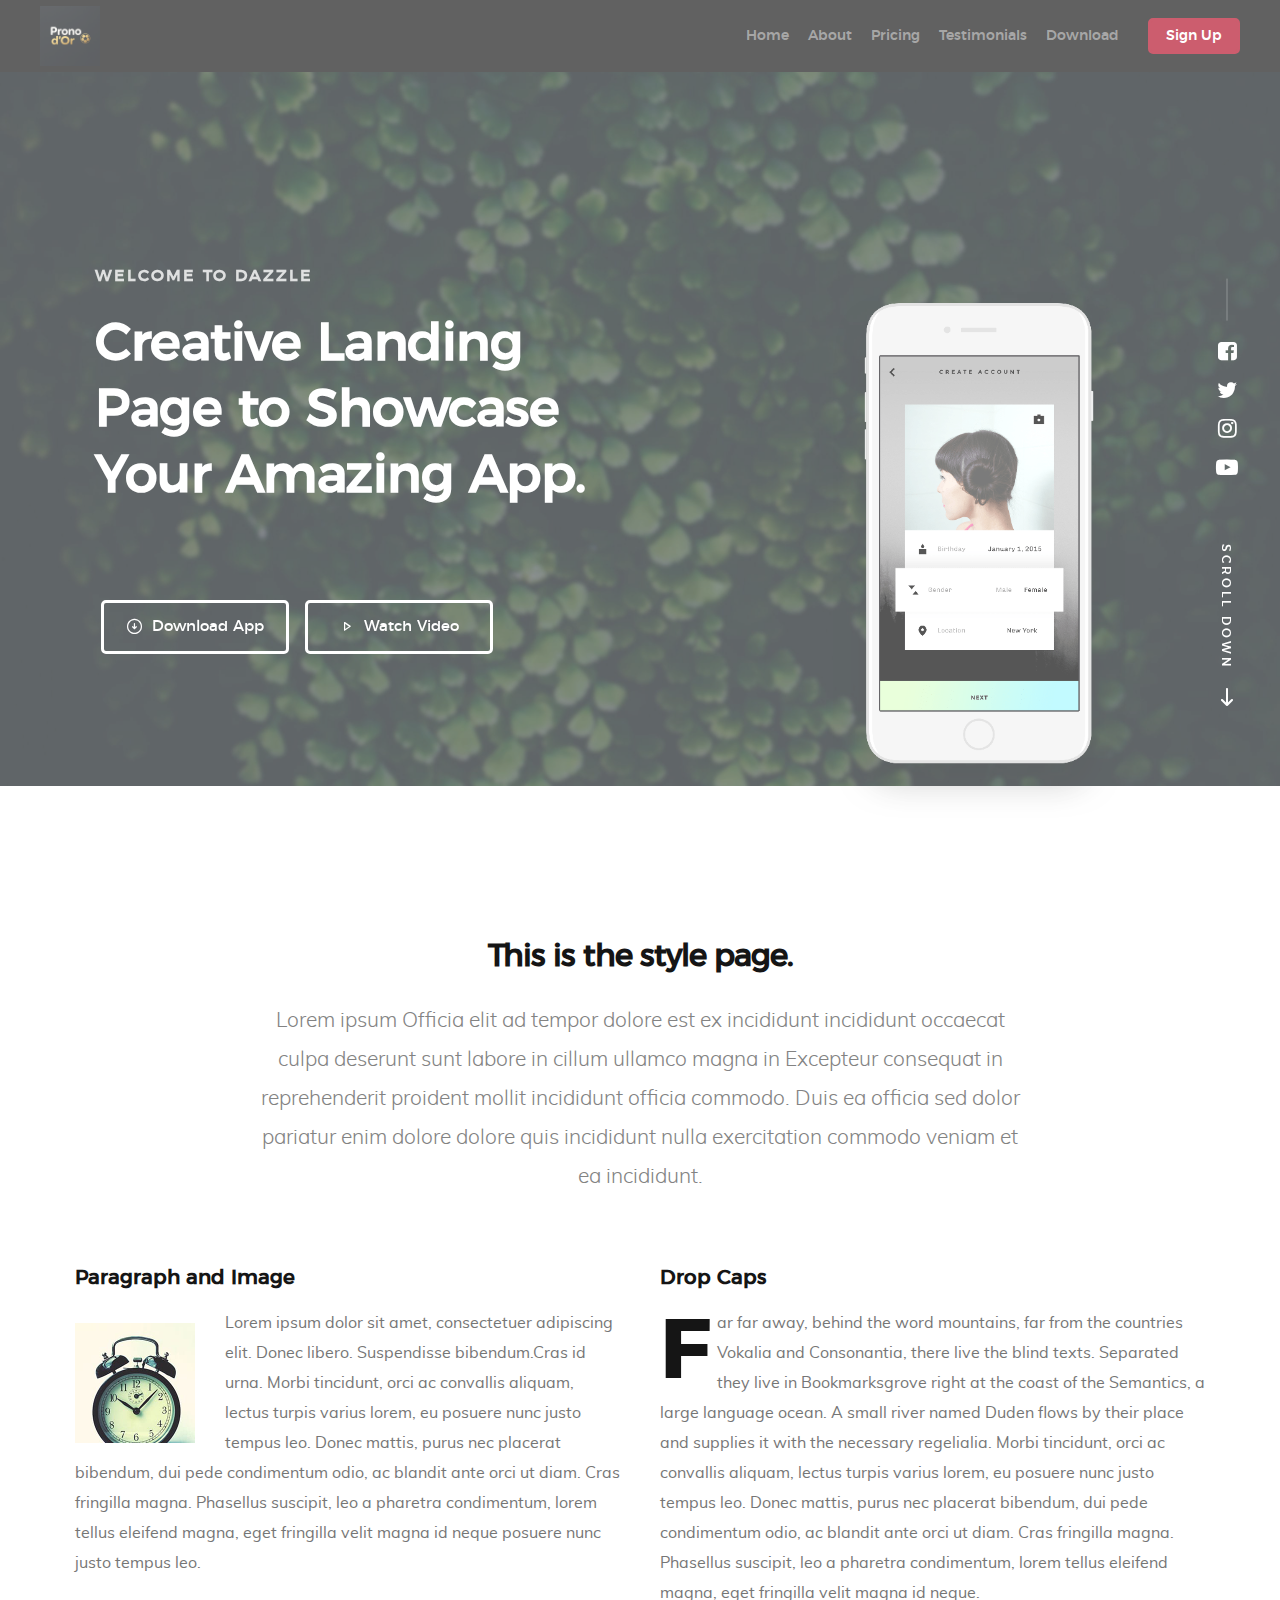
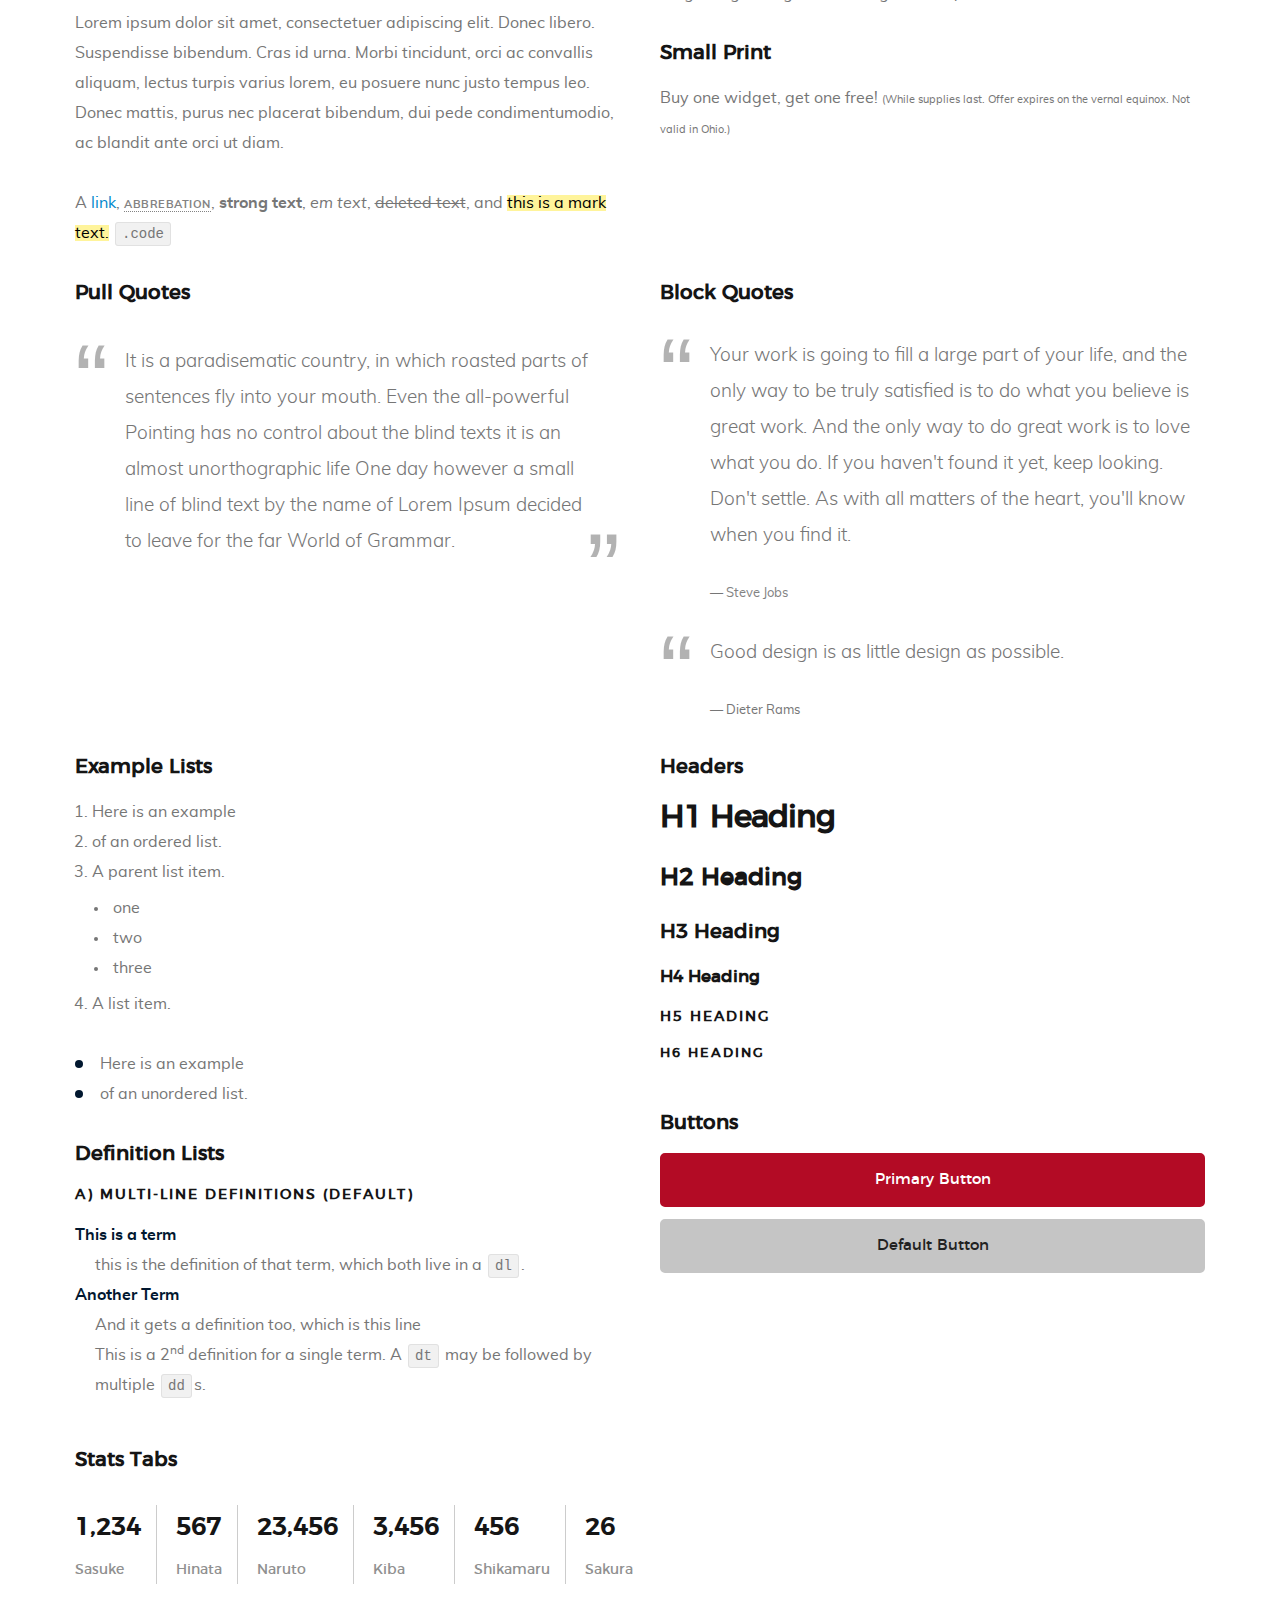
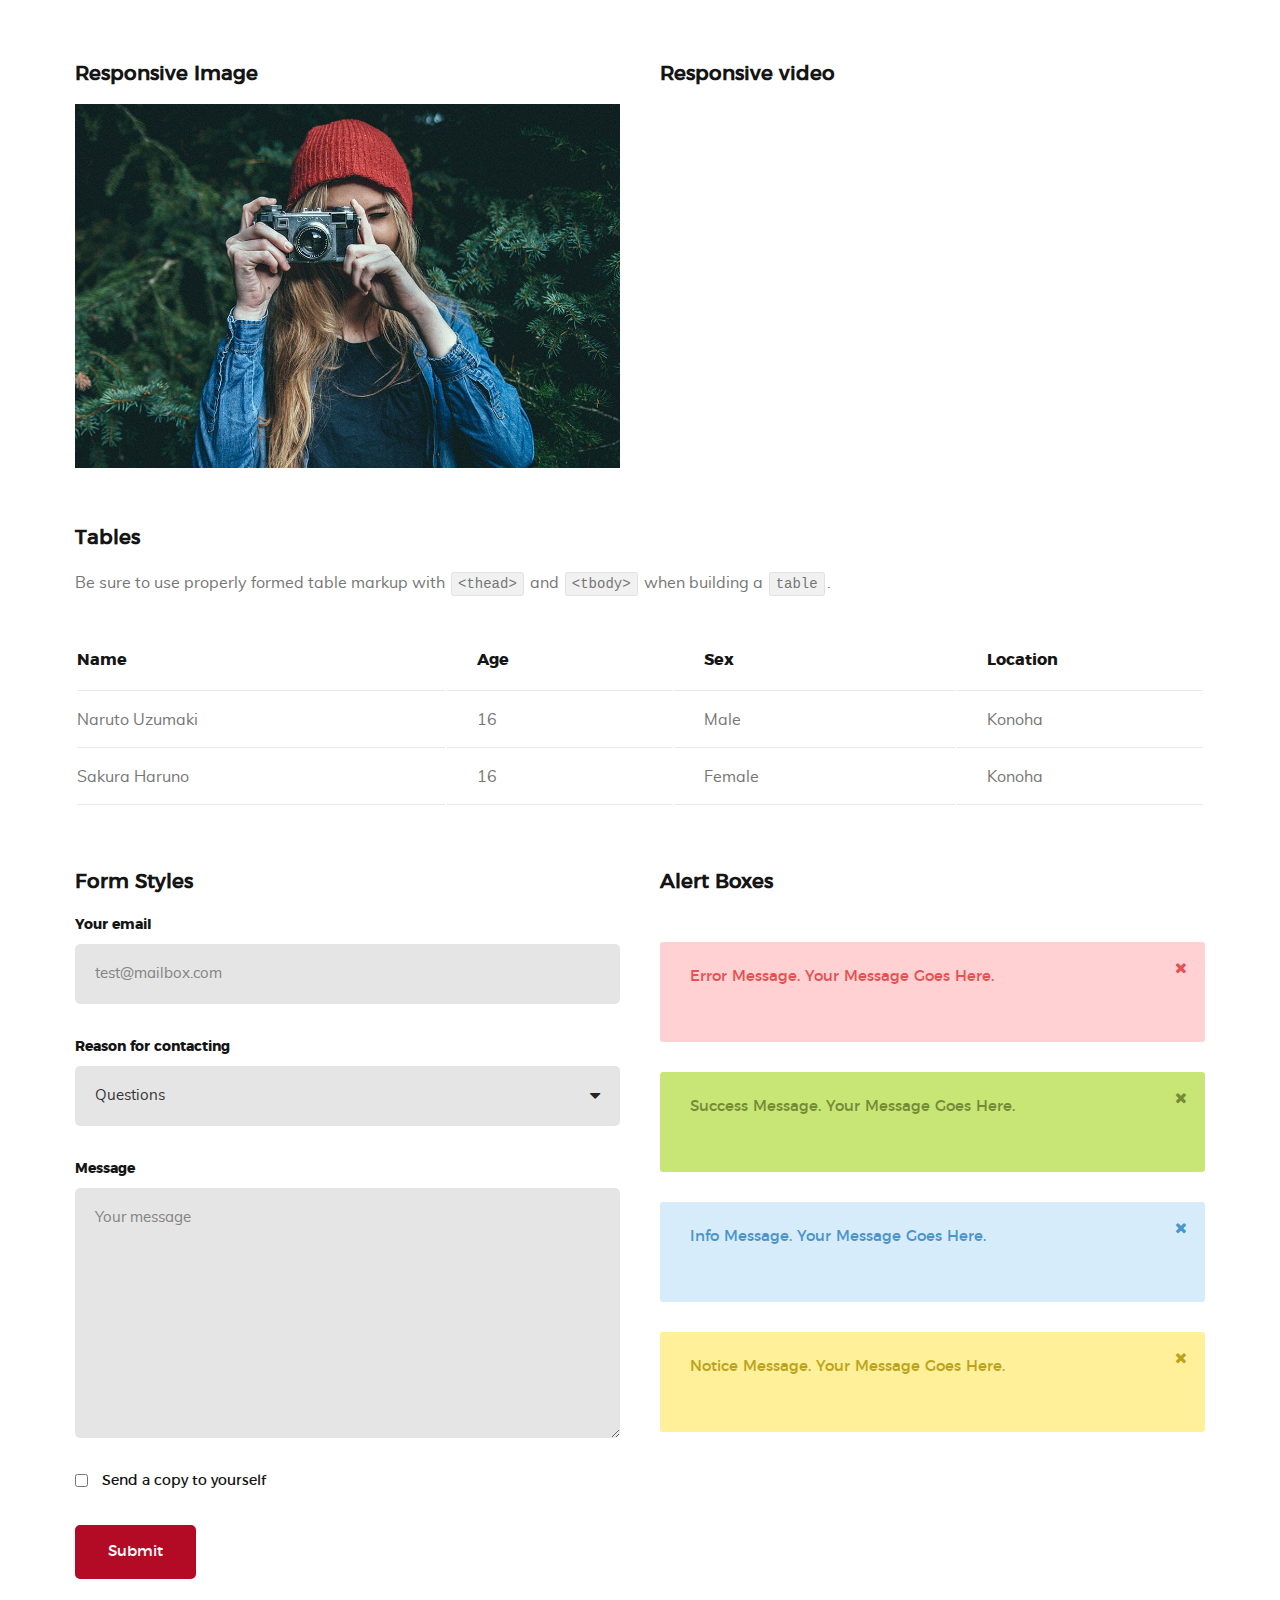
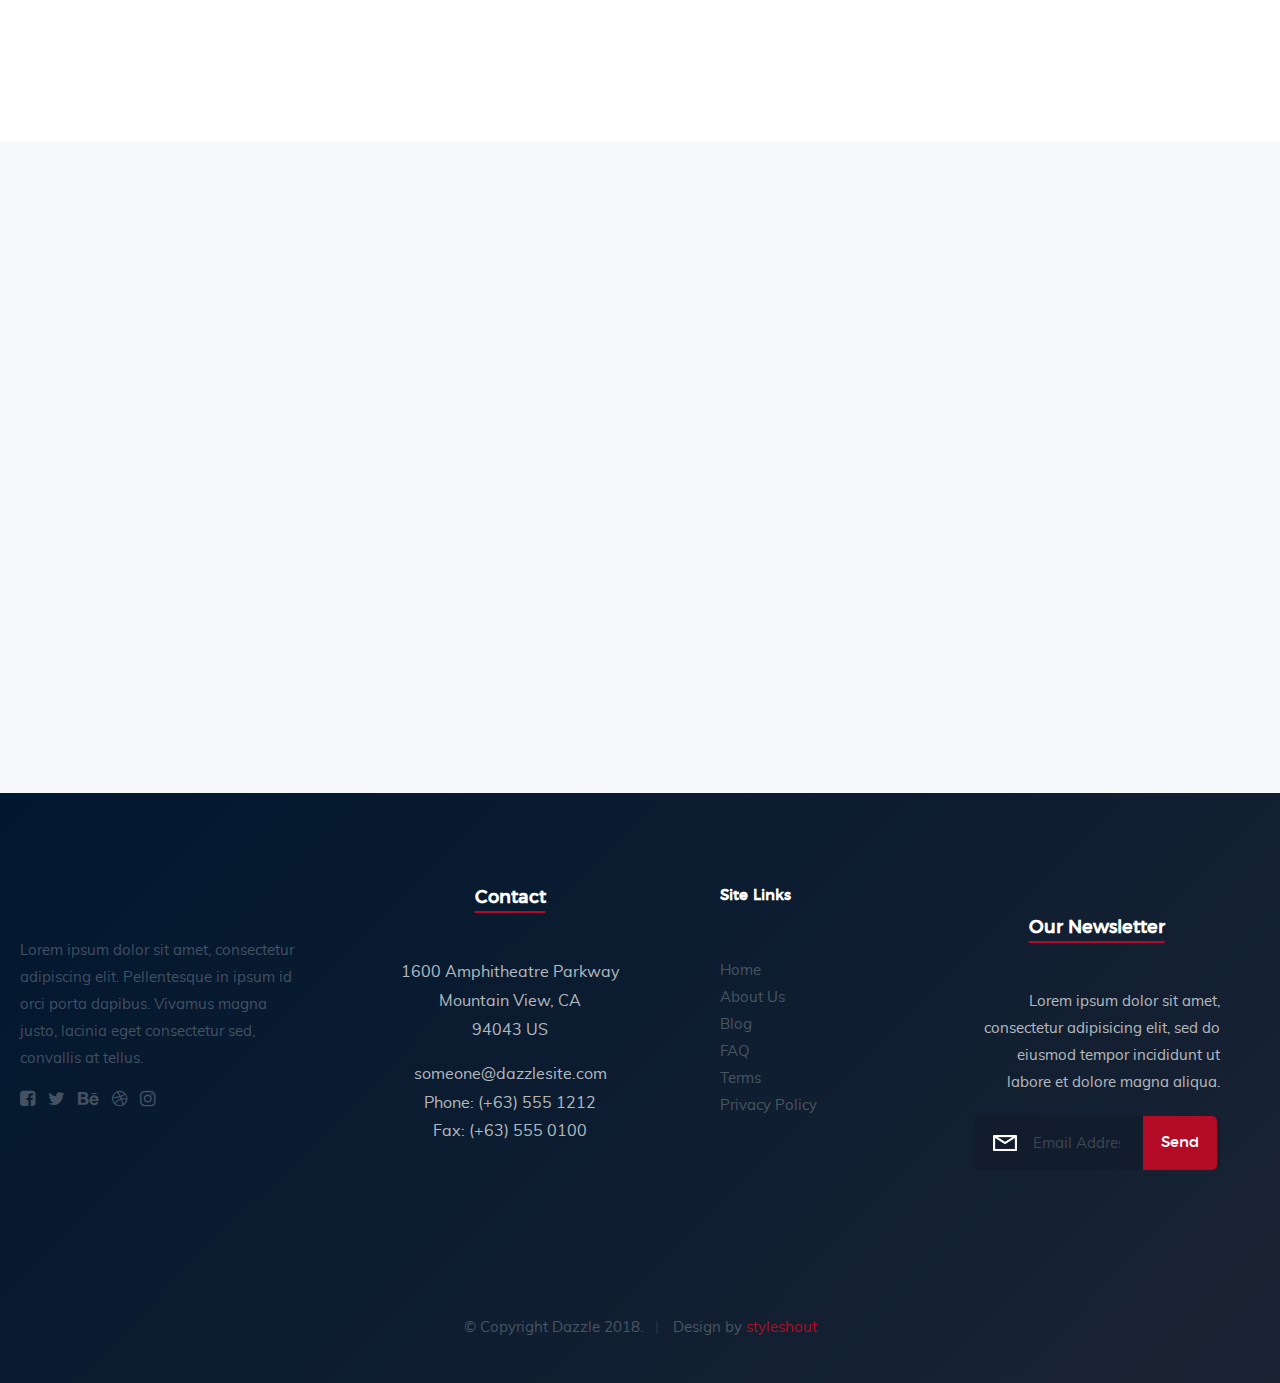
<file: styles.html>
<!DOCTYPE html>
<!--[if lt IE 9 ]><html class="no-js oldie" lang="en"> <![endif]-->
<!--[if IE 9 ]><html class="no-js oldie ie9" lang="en"> <![endif]-->
<!--[if (gte IE 9)|!(IE)]><!-->
<html class="no-js" lang="en">
<!--<![endif]-->

<head>

   <!--- basic page needs
   ================================================== -->
   <meta charset="utf-8">
   <title>Styles - Dazzle</title>
   <meta name="description" content="">
   <meta name="author" content="">

   <!-- mobile specific metas
   ================================================== -->
   <meta name="viewport" content="width=device-width, initial-scale=1">

   <!-- CSS
   ================================================== -->
   <link rel="stylesheet" href="css/base.css">
   <link rel="stylesheet" href="css/vendor.css">
   <link rel="stylesheet" href="css/main.css">

   <style type="text/css" media="screen">
      #styles { 
   	    background: white;
   		 padding-top: 15rem;
   		 padding-bottom: 12rem;   	
   	}      	
   </style>  

   <!-- script
   ================================================== -->
   <script src="js/modernizr.js"></script>
   <script src="js/pace.min.js"></script>

   <!-- favicons
	================================================== -->
   <link rel="shortcut icon" href="favicon.ico" type="image/x-icon">
   <link rel="icon" href="favicon.ico" type="image/x-icon">

</head>

<body id="top">

    <!-- header 
   ================================================== -->
   <header id="header" class="row">   

		<div class="header-logo">
	   	<a href="index.html">Dazzle</a>
	   </div>

	   <nav id="header-nav-wrap">
			<ul class="header-main-nav">
				<li class="current"><a href="index.html#home" title="home">Home</a></li>
            <li><a href="index.html#about" title="about">About</a></li>
				<li><a href="index.html#pricing" title="pricing">Pricing</a></li>
				<li><a href="index.html#testimonials" title="testimonials">Testimonials</a></li>
				<li><a class="smoothscroll"  href="#download" title="download">Download</a></li>	
			</ul>

         <a href="#" title="sign-up" class="button button-primary cta">Sign Up</a>
		</nav>

		<a class="header-menu-toggle" href="#"><span>Menu</span></a>    	
   	
	</header> <!-- end header -->


   <!-- home
   ================================================== -->
   <section id="home" data-parallax="scroll" data-image-src="images/hero-bg.jpg" data-natural-width=3000 data-natural-height=2000>

        <div class="overlay"></div>
        <div class="home-content">        

                <div class="row contents">                     
                     <div class="home-content-left">

                        <h3 data-aos="fade-up">Welcome to Dazzle</h3>

                        <h1 data-aos="fade-up">
                            Creative Landing <br>
                            Page to Showcase <br>
                            Your Amazing App.
                        </h1>

                        <div class="buttons" data-aos="fade-up">
                            <a href="#download" class="smoothscroll button stroke">
                                <span class="icon-circle-down" aria-hidden="true"></span>
                                Download App
                            </a>
                            <a href="http://player.vimeo.com/video/14592941?title=0&amp;byline=0&amp;portrait=0&amp;color=39b54a" data-lity class="button stroke">
                                <span class="icon-play" aria-hidden="true"></span>
                                Watch Video
                            </a>
                        </div>                                         

                     </div>

                     <div class="home-image-right">
                        <img src="images/iphone-app-470.png" 
                             srcset="images/iphone-app-470.png 1x, images/iphone-app-940.png 2x"  
                             data-aos="fade-up">
                     </div>
                </div>            
        </div>

        <ul class="home-social-list">
            <li>
                <a href="#"><i class="fa fa-facebook-square"></i></a>
            </li>
            <li>
                <a href="#"><i class="fa fa-twitter"></i></a>
            </li>
            <li>
                <a href="#"><i class="fa fa-instagram"></i></a>
            </li>
            <li>
                <a href="#"><i class="fa fa-youtube-play"></i></a>
            </li>
        </ul>
        <!-- end home-social-list -->

        <div class="home-scrolldown">
            <a href="#styles" class="scroll-icon smoothscroll">
                <span>Scroll Down</span>
                <i class="icon-arrow-right" aria-hidden="true"></i>
            </a>
        </div>

   </section> <!-- end home -->  


   <!-- styles
   ================================================== -->
   <section id="styles">
		
	   <div class="row narrow add-bottom text-center">

   	   <div class="col-twelve tab-full">

   		   <h1>This is the style page.</h1>

   			<p class="lead">Lorem ipsum Officia elit ad tempor dolore est ex incididunt incididunt occaecat culpa deserunt sunt labore in cillum ullamco magna in Excepteur consequat in reprehenderit proident mollit incididunt officia commodo.
   			Duis ea officia sed dolor pariatur enim dolore dolore quis incididunt nulla exercitation commodo veniam et ea incididunt.</p>   			

   		</div>

     	</div>

     	<div class="row">

     		<div class="col-six tab-full">

		     	<h3>Paragraph and Image</h3>

		      <p><a href="#"><img width="120" height="120" class="pull-left" alt="sample-image" src="images/sample-image.jpg"></a>
		  		Lorem ipsum dolor sit amet, consectetuer adipiscing elit. Donec libero. Suspendisse bibendum.Cras id urna. Morbi tincidunt, orci ac convallis aliquam, lectus turpis varius lorem, eu posuere nunc justo tempus leo. Donec mattis, purus nec placerat bibendum, dui pede condimentum odio, ac blandit ante orci ut diam. Cras fringilla magna. Phasellus suscipit, leo a pharetra condimentum, lorem tellus eleifend magna, eget fringilla velit magna id neque posuere nunc justo tempus leo. </p>

		  		<p>
		  		Lorem ipsum dolor sit amet, consectetuer adipiscing elit. Donec libero. Suspendisse bibendum. Cras id urna. Morbi tincidunt, orci ac convallis aliquam, lectus turpis varius lorem, eu posuere nunc justo tempus leo. Donec mattis, purus nec placerat bibendum, dui pede condimentumodio, ac blandit ante orci ut diam.	
	 			</p>

	         <p>A <a href="#">link</a>,
	  			<abbr title="this really isn't a very good description">abbrebation</abbr>,
	  			<strong>strong text</strong>,
	         <em>em text</em>,
	  			<del>deleted text</del>, and
	         <mark>this is a mark text.</mark>
	         <code>.code</code>
	         </p>

	      </div>

	      <div class="col-six tab-full">

	         <h3>Drop Caps</h3>

		      <p class="drop-cap">Far far away, behind the word mountains, far from the countries Vokalia and Consonantia,
		      there live the blind texts. Separated they live in Bookmarksgrove right at the coast of the
		      Semantics, a large language ocean. A small river named Duden flows by their place and supplies it with the necessary regelialia. Morbi tincidunt, orci ac convallis aliquam, lectus turpis varius lorem, eu	posuere nunc justo tempus leo. Donec mattis, purus nec placerat bibendum, dui pede condimentum odio, ac blandit ante orci ut diam. Cras fringilla magna. Phasellus suscipit, leo a pharetra condimentum, lorem tellus eleifend magna, eget fringilla velit magna id neque.
				</p>

			   <h3>Small Print</h3>

			   <p>Buy one widget, get one free!
				<small>(While supplies last. Offer expires on the vernal equinox. Not valid in Ohio.)</small>
				</p>

			</div>	         

		</div> <!-- end row -->

		<div class="row">

		  	<div class="col-six tab-full">

		      <h3>Pull Quotes</h3>

		      <aside class="pull-quote">
				   <blockquote>
					   <p>It is a paradisematic country, in which roasted parts of
		            sentences fly into your mouth. Even the all-powerful Pointing has no control about the blind
		            texts it is an almost unorthographic life One day however a small line of blind text by the name
		            of Lorem Ipsum decided to leave for the far World of Grammar.</p>
					</blockquote>
				</aside>

		   </div>

		   <div class="col-six tab-full">

		      <h3>Block Quotes</h3>

		      <blockquote cite="http://where-i-got-my-info-from.com">
				   <p>Your work is going to fill a large part of your life, and the only way to be truly satisfied is
		         to do what you believe is great work. And the only way to do great work is to love what you do.
		         If you haven't found it yet, keep looking. Don't settle. As with all matters of the heart, you'll know when you find it.
		         </p>
					<cite>
					   <a href="#">Steve Jobs</a>
					</cite>
			   </blockquote>

		      <blockquote>
		         <p>Good design is as little design as possible.</p>
		         <cite>Dieter Rams</cite>
		      </blockquote>

		   </div>

		</div> <!-- end row -->


		<div class="row half-bottom">

			<div class="col-six tab-full">

			   <h3>Example Lists</h3>

			   <ol>
				   <li>Here is an example</li>
				   <li>of an ordered list.</li>
				   <li>A parent list item.
					  	<ul>
				  			<li>one</li>
				  			<li>two</li>
					   		<li>three</li>
					   </ul>
					</li>
					<li>A list item.</li>
				</ol>

			   <ul class="disc">
				   <li>Here is an example</li>
				   <li>of an unordered list.</li>
				</ul>	

				<h3>Definition Lists</h3>	            

			   <h5>a) Multi-line Definitions (default) </h5>

			   <dl>
				   <dt><strong>This is a term</strong></dt>
				      <dd>this is the definition of that term, which both live in a <code>dl</code>.</dd>
				   <dt><strong>Another Term</strong></dt>
				      <dd>And it gets a definition too, which is this line</dd>
				      <dd>This is a 2<sup>nd</sup> definition for a single term. A <code>dt</code> may be followed by multiple <code>dd</code>s.</dd>
			   </dl>

		   </div>

		   <div class="col-six tab-full">		                  

		      <h3>Headers</h3>

		      <h1>H1 Heading</h1>
		      <h2>H2 Heading</h2>
		      <h3>H3 Heading</h3>
		      <h4>H4 Heading</h4>
		      <h5>H5 Heading</h5>
		      <h6>H6 Heading</h6>

		      <br>

		      <h3>Buttons</h3>

		    	<p>
		     		<a class="button button-primary full-width" href="#">Primary Button</a>
		     		<a class="button full-width" href="#">Default Button</a>
		     	</p>

		   </div>

		</div> <!-- end row -->


		<div class="row half-bottom">

		   <div class="col-twelve">

		    	<h3>Stats Tabs</h3>

		      <ul class="stats-tabs">
				   <li><a href="#">1,234 <em>Sasuke</em></a></li>
				   <li><a href="#">567 <em>Hinata</em></a></li>
				   <li><a href="#">23,456 <em>Naruto</em></a></li>
				   <li><a href="#">3,456 <em>Kiba</em></a></li>
				   <li><a href="#">456 <em>Shikamaru</em></a></li>
				   <li><a href="#">26 <em>Sakura</em></a></li>
				</ul>	      		

		   </div>	      	

		</div> <!-- end row -->


		<div class="row half-bottom">

	      <div class="col-six tab-full">

      		<h3>Responsive Image</h3>
      		<p><img src="images/shutterbug.jpg"></p>

      	</div>

      	<div class="col-six tab-full">

      		<h3>Responsive video</h3>

      		<div class="fluid-video-wrapper">
               <iframe src="https://player.vimeo.com/video/14592941?title=0&amp;byline=0&amp;portrait=0&amp;color=F64B39" width="500" height="281" frameborder="0" webkitallowfullscreen mozallowfullscreen allowfullscreen></iframe> 
            </div>

      	</div>
	      	
      </div> <!-- end row -->


      <div class="row add-bottom">

	      <div class="col-twelve">

	      	<h3>Tables</h3>
	      	<p>Be sure to use properly formed table markup with <code>&lt;thead&gt;</code> and <code>&lt;tbody&gt;</code> when building a <code>table</code>.</p>

	      	<div class="table-responsive">

	      		<table>
						<thead>
						   <tr>
						 		<th>Name</th>
						      <th>Age</th>
						      <th>Sex</th>
						      <th>Location</th>					    
						   </tr>
						</thead>
						<tbody>
						   <tr>
						      <td>Naruto Uzumaki</td>
						      <td>16</td>
						      <td>Male</td>
						      <td>Konoha</td>					    
						   </tr>
						   <tr>
						      <td>Sakura Haruno</td>
						      <td>16</td>
						      <td>Female</td>
						      <td>Konoha</td>			    
						   </tr>
						</tbody>
				   </table>

	      	</div>     		

	      </div>
	      	
	   </div> <!-- end row -->
		

	   <div class="row">

		   <div class="col-six tab-full">

		      <h3>Form Styles</h3>

		      <form>
			     	<div>
			        	<label for="sampleInput">Your email</label>
			        	<input class="full-width" type="email" placeholder="test@mailbox.com" id="sampleInput">
			      </div>
			      <div>
			        	<label for="sampleRecipientInput">Reason for contacting</label>
			        	<div class="ss-custom-select">
			        		<select class="full-width" id="sampleRecipientInput">
				        		<option value="Option 1">Questions</option>
				        		<option value="Option 2">Report</option>
				        		<option value="Option 3">Others</option>
				        	</select>
			        	</div>			         	
			      </div>
			       
			     	<label for="exampleMessage">Message</label>
			     	<textarea class="full-width" placeholder="Your message" id="exampleMessage"></textarea>

			     	<label class="add-bottom">
			        	<input type="checkbox">			            
			        	<span class="label-text">Send a copy to yourself</span>
			     	</label>
			       
			     	<input class="button-primary" type="submit" value="Submit">

			   </form>	            

		   </div>

		   <div class="col-six tab-full">

		   	<h3>Alert Boxes</h3> 

		   	<br>
			        
            <div class="alert-box ss-error hideit">
		        <p>Error Message. Your Message Goes Here.</p>
		        <i class="fa fa-times close"></i>
		      </div><!-- /error -->
			        
		      <div class="alert-box ss-success hideit">
		        <p>Success Message. Your Message Goes Here.</p>
		        <i class="fa fa-times close"></i>
		      </div><!-- /success -->
			        
		      <div class="alert-box ss-info hideit">
		         <p>Info Message. Your Message Goes Here.</p>
		         <i class="fa fa-times close"></i>
		      </div><!-- /info -->
			        
		      <div class="alert-box ss-notice hideit">
		        <p>Notice Message. Your Message Goes Here.</p>
		        <i class="fa fa-times close"></i>
		      </div><!-- /notice -->
		        
		   </div>	         

		</div> <!-- end row -->

	</section> <!-- end styles -->   
    

   <!-- download
   ================================================== -->
   <section id="download">

      <div class="row">
         <div class="col-full">

            <h1 class="intro-header" data-aos="fade-up">Download Our App Today!</h1>

            <p class="lead" data-aos="fade-up">
            Lorem ipsum dolor sit amet, consectetur adipisicing elit, sed do eiusmod tempor incididunt ut labore et dolore magna aliqua. Ut enim ad minim veniam, quis nostrud exercitation ullamco laboris nisi ut aliquip ex ea commodo consequat. Duis aute irure dolor in reprehenderit in voluptate
            </p>

            <ul class="download-badges">
               <li><a href="#" title="" class="badge-appstore" data-aos="fade-up">App Store</a></li>
               <li><a href="#" title="" class="badge-googleplay" data-aos="fade-up">Play Store</a></li>
            </ul>

         </div>
      </div>

   </section> <!-- end download -->    


   <!-- footer
   ================================================== -->
   <footer>

        <div class="footer-main">
            <div class="row">  

                <div class="col-three md-1-3 tab-full footer-info">            

                    <div class="footer-logo"></div>

                    <p>
                    Lorem ipsum dolor sit amet, consectetur adipiscing elit. Pellentesque in ipsum id orci porta dapibus. Vivamus magna justo, lacinia eget consectetur sed, convallis at tellus. 
                    </p>

                    <ul class="footer-social-list">
                        <li>
                            <a href="#"><i class="fa fa-facebook-square"></i></a>
                        </li>
                        <li>
                            <a href="#"><i class="fa fa-twitter"></i></a>
                        </li>
                        <li>
                            <a href="#"><i class="fa fa-behance"></i></a>
                        </li>
                        <li>
                            <a href="#"><i class="fa fa-dribbble"></i></a>
                        </li>
                        <li>
                            <a href="#"><i class="fa fa-instagram"></i></a>
                        </li>
                    </ul>
                    
                    
                </div> <!-- end footer-info -->

                <div class="col-three md-1-3 tab-1-2 mob-full footer-contact">

                    <h4>Contact</h4>

                    <p>
                    1600 Amphitheatre Parkway<br>
                    Mountain View, CA <br>
                    94043 US<br>		        
                    </p>

                    <p>
                    someone@dazzlesite.com <br>
                    Phone: (+63) 555 1212 <br>
                    Fax: (+63) 555 0100    
                    </p>                    

                </div> <!-- end footer-contact -->  

                <div class="col-two md-1-3 tab-1-2 mob-full footer-site-links">

                    <h4>Site Links</h4>

                    <ul class="list-links">
                        <li><a href="#">Home</a></li>
                        <li><a href="#">About Us</a></li>
                        <li><a href="#">Blog</a></li>
                        <li><a href="#">FAQ</a></li>
                        <li><a href="#">Terms</a></li>
                        <li><a href="#">Privacy Policy</a></li>
                    </ul>	      		
                            
                </div> <!-- end footer-site-links --> 

                <div class="col-four md-1-2 tab-full footer-subscribe">

                    <h4>Our Newsletter</h4>

                    <p>Lorem ipsum dolor sit amet, consectetur adipisicing elit, sed do eiusmod tempor incididunt ut labore et dolore magna aliqua.</p>

                    <div class="subscribe-form">
                
                        <form id="mc-form" class="group" novalidate="true">

                            <input type="email" value="" name="EMAIL" class="email" id="mc-email" placeholder="Email Address" required=""> 
                
                            <input type="submit" name="subscribe" value="Send">
                
                            <label for="mc-email" class="subscribe-message"></label>
                
                        </form>

                    </div>	      		
                            
                </div> <!-- end footer-subscribe -->         

            </div> <!-- /row -->
        </div> <!-- end footer-main -->


      <div class="footer-bottom">

      	<div class="row">

      		<div class="col-twelve">
	      		<div class="copyright">
		         	<span>© Copyright Dazzle 2018.</span> 
		         	<span>Design by <a href="http://www.styleshout.com/">styleshout</a></span>		         	
		         </div>

		         <div id="go-top">
		            <a class="smoothscroll" title="Back to Top" href="#top"><i class="icon-arrow-up"></i></a>
		         </div>         
	      	</div>

      	</div> <!-- end footer-bottom -->     	

      </div>

    </footer>

    <div id="preloader"> 
    	<div id="loader"></div>
    </div>  

    <!-- Java Script
    ================================================== -->
    <script src="js/jquery-2.1.3.min.js"></script>
    <script src="js/plugins.js"></script>
    <script src="js/main.js"></script>

</body>

</html>
</file>
<file: css/base.css>
/* =================================================================== 
 *
 *  Dazzle v1.0 Base Stylesheet
 *  04-27-2017
 *  ------------------------------------------------------------------
 *
 *  TOC:
 *  01. reset 
 *  02. basic/base setup styles
 *  03. grid
 *  04. block grids
 *  05. MISC
 *
 * =================================================================== */


/* ===================================================================
 *  01. reset  
 *  normalize.css v5.0.0 | MIT License | 
 *  github.com/necolas/normalize.css
 *
 * ------------------------------------------------------------------- */

html {
  font-family: sans-serif;
  line-height: 1.15;
  -ms-text-size-adjust: 100%;
  -webkit-text-size-adjust: 100%;
}

body {
  margin: 0;
}

article,
aside,
footer,
header,
nav,
section {
  display: block;
}

h1 {
  font-size: 2em;
  margin: 0.67em 0;
}

figcaption,
figure,
main {
  display: block;
}

figure {
  margin: 1em 40px;
}

hr {
  box-sizing: content-box;
  height: 0;
  overflow: visible;
}

pre {
  font-family: monospace, monospace;
  font-size: 1em;
}

a {
  background-color: transparent;
  -webkit-text-decoration-skip: objects;
}

a:active,
a:hover {
  outline-width: 0;
}

abbr[title] {
  border-bottom: none;
  text-decoration: underline;
  text-decoration: underline dotted;
}

b,
strong {
  font-weight: inherit;
}

b,
strong {
  font-weight: bolder;
}

code,
kbd,
samp {
  font-family: monospace, monospace;
  font-size: 1em;
}

dfn {
  font-style: italic;
}

mark {
  background-color: #ff0;
  color: #000;
}

small {
  font-size: 80%;
}

sub,
sup {
  font-size: 75%;
  line-height: 0;
  position: relative;
  vertical-align: baseline;
}

sub {
  bottom: -0.25em;
}

sup {
  top: -0.5em;
}

audio,
video {
  display: inline-block;
}

audio:not([controls]) {
  display: none;
  height: 0;
}

img {
  border-style: none;
}

svg:not(:root) {
  overflow: hidden;
}

button,
input,
optgroup,
select,
textarea {
  font-family: sans-serif;
  font-size: 100%;
  line-height: 1.15;
  margin: 0;
}

button,
input {
  overflow: visible;
}

button,
select {
  text-transform: none;
}

button,
html [type="button"],
[type="reset"],
[type="submit"] {
  -webkit-appearance: button;
}

button::-moz-focus-inner,
[type="button"]::-moz-focus-inner,
[type="reset"]::-moz-focus-inner,
[type="submit"]::-moz-focus-inner {
  border-style: none;
  padding: 0;
}

button:-moz-focusring,
[type="button"]:-moz-focusring,
[type="reset"]:-moz-focusring,
[type="submit"]:-moz-focusring {
  outline: 1px dotted ButtonText;
}

fieldset {
  border: 1px solid #c0c0c0;
  margin: 0 2px;
  padding: 0.35em 0.625em 0.75em;
}

legend {
  box-sizing: border-box;
  color: inherit;
  display: table;
  max-width: 100%;
  padding: 0;
  white-space: normal;
}

progress {
  display: inline-block;
  vertical-align: baseline;
}

textarea {
  overflow: auto;
}

[type="checkbox"],
[type="radio"] {
  box-sizing: border-box;
  padding: 0;
}

[type="number"]::-webkit-inner-spin-button,
[type="number"]::-webkit-outer-spin-button {
  height: auto;
}

[type="search"] {
  -webkit-appearance: textfield;
  outline-offset: -2px;
}

[type="search"]::-webkit-search-cancel-button,
[type="search"]::-webkit-search-decoration {
  -webkit-appearance: none;
}

::-webkit-file-upload-button {
  -webkit-appearance: button;
  font: inherit;
}

details,
menu {
  display: block;
}

summary {
  display: list-item;
}

canvas {
  display: inline-block;
}

template {
  display: none;
}

[hidden] {
  display: none;
}


/* ===================================================================
 *  02. basic/base setup styles - (_basic.scss)
 *
 * ------------------------------------------------------------------- */

html {
  font-size: 62.5%;
  box-sizing: border-box;
}

*,
*::before,
*::after {
  box-sizing: inherit;
}

body {
  font-weight: normal;
  line-height: 1;
  text-rendering: optimizeLegibility;
  word-wrap: break-word;
  -webkit-overflow-scrolling: touch;
  -webkit-text-size-adjust: none;
}

body,
input,
button {
  -moz-osx-font-smoothing: grayscale;
  -webkit-font-smoothing: antialiased;
}


/* ------------------------------------------------------------------- 
 * Media - (_basic.scss)
 * ------------------------------------------------------------------- */

img,
video {
  max-width: 100%;
  height: auto;
}


/* ------------------------------------------------------------------- 
 * Typography resets - (_basic.scss)
 * ------------------------------------------------------------------- */

div, dl, dt, dd, ul, ol, li, h1, h2, h3, h4, h5, h6, pre, form, p, blockquote, th, td {
  margin: 0;
  padding: 0;
}

h1, h2, h3, h4, h5, h6 {
  -webkit-font-variant-ligatures: common-ligatures;
  -moz-font-variant-ligatures: common-ligatures;
  font-variant-ligatures: common-ligatures;
  text-rendering: optimizeLegibility;
}

em,
i {
  font-style: italic;
  line-height: inherit;
}

strong,
b {
  font-weight: bold;
  line-height: inherit;
}

small {
  font-size: 60%;
  line-height: inherit;
}

ol,
ul {
  list-style: none;
}

li {
  display: block;
}


/* ------------------------------------------------------------------- 
 * links - (_basic.scss)
 * ------------------------------------------------------------------- */

a {
  text-decoration: none;
  line-height: inherit;
}

a img {
  border: none;
}


/* ------------------------------------------------------------------- 
 * inputs - (_basic.scss)
 * ------------------------------------------------------------------- */

fieldset {
  margin: 0;
  padding: 0;
}

input[type="email"],
input[type="number"],
input[type="search"],
input[type="text"],
input[type="tel"],
input[type="url"],
input[type="password"],
textarea {
  -webkit-appearance: none;
  -moz-appearance: none;
  -ms-appearance: none;
  -o-appearance: none;
  appearance: none;
}


/* ===================================================================
 *  03. grid - (_grid.scss)
 *
 * ------------------------------------------------------------------- */

.row {
  width: 94%;
  max-width: 1170px;
  margin: 0 auto;
}

.row:after {
  content: "";
  display: table;
  clear: both;
}

.row .row {
  width: auto;
  max-width: none;
  margin-left: -20px;
  margin-right: -20px;
}

[class*="col-"],
.bgrid {
  float: left;
}

[class*="col-"]+[class*="col-"].end {
  float: right;
}

[class*="col-"] {
  padding: 0 20px;
}

.col-one {
  width: 8.33333%;
}

.col-two,
.col-1-6 {
  width: 16.66667%;
}

.col-three,
.col-1-4 {
  width: 25%;
}

.col-four,
.col-1-3 {
  width: 33.33333%;
}

.col-five {
  width: 41.66667%;
}

.col-six,
.col-1-2 {
  width: 50%;
}

.col-seven {
  width: 58.33333%;
}

.col-eight,
.col-2-3 {
  width: 66.66667%;
}

.col-nine,
.col-3-4 {
  width: 75%;
}

.col-ten,
.col-5-6 {
  width: 83.33333%;
}

.col-eleven {
  width: 91.66667%;
}

.col-twelve,
.col-full {
  width: 100%;
}


/* ------------------------------------------------------------------- 
 * medium size devices - (_grid.scss)
 * ------------------------------------------------------------------- */

@media only screen and (max-width: 1024px) {
  .row .row {
    margin-left: -18px;
    margin-right: -18px;
  }
  [class*="col-"] {
    padding: 0 18px;
  }
  .md-two,
  .md-1-6 {
    width: 16.66667%;
  }
  .md-one {
    width: 8.33333%;
  }
  .md-three,
  .md-1-4 {
    width: 25%;
  }
  .md-four,
  .md-1-3 {
    width: 33.33333%;
  }
  .md-five {
    width: 41.66667%;
  }
  .md-six,
  .md-1-2 {
    width: 50%;
  }
  .md-seven {
    width: 58.33333%;
  }
  .md-eight,
  .md-2-3 {
    width: 66.66667%;
  }
  .md-nine,
  .md-3-4 {
    width: 75%;
  }
  .md-ten,
  .md-5-6 {
    width: 83.33333%;
  }
  .md-eleven {
    width: 91.66667%;
  }
  .md-twelve,
  .md-full {
    width: 100%;
  }
}


/* ------------------------------------------------------------------- 
 * tablets - (_grid.scss)
 * ------------------------------------------------------------------- */

@media only screen and (max-width: 768px) {
  .row {
    width: auto;
    padding-left: 30px;
    padding-right: 30px;
  }
  .row .row {
    padding-left: 0;
    padding-right: 0;
    margin-left: -15px;
    margin-right: -15px;
  }
  [class*="col-"] {
    padding: 0 15px;
  }
  .tab-1-4 {
    width: 25%;
  }
  .tab-1-3 {
    width: 33.33333%;
  }
  .tab-1-2 {
    width: 50%;
  }
  .tab-2-3 {
    width: 66.66667%;
  }
  .tab-3-4 {
    width: 75%;
  }
  .tab-full {
    width: 100%;
  }
}


/* ------------------------------------------------------------------- 
 *  mobile devices - (_grid.scss)
 * ------------------------------------------------------------------- */

@media only screen and (max-width: 600px) {
  .row {
    padding-left: 25px;
    padding-right: 25px;
  }
  .row .row {
    margin-left: -10px;
    margin-right: -10px;
  }
  [class*="col-"] {
    padding: 0 10px;
  }
  .mob-1-4 {
    width: 25%;
  }
  .mob-1-3 {
    width: 33.33333%;
  }
  .mob-1-2 {
    width: 50%;
  }
  .mob-2-3 {
    width: 66.66667%;
  }
  .mob-3-4 {
    width: 75%;
  }
  .mob-full {
    width: 100%;
  }
}


/* ------------------------------------------------------------------- 
 * small mobile devices - (_grid.scss)
 * ------------------------------------------------------------------- */

@media only screen and (max-width: 400px) {
  .row .row {
    padding-left: 0;
    padding-right: 0;
    margin-left: 0;
    margin-right: 0;
  }
  [class*="col-"] {
    width: 100% !important;
    float: none !important;
    clear: both !important;
    margin-left: 0;
    margin-right: 0;
    padding: 0;
  }
  [class*="col-"]+[class*="col-"].end {
    float: none;
  }
}


/* ===================================================================
 *  04. block grids - (_grid.scss)
 *
 * ------------------------------------------------------------------- */

[class*="block-"]:after {
  content: "";
  display: table;
  clear: both;
}

.block-1-6 .bgrid {
  width: 16.66667%;
}

.block-1-5 .bgrid {
  width: 20%;
}

.block-1-4 .bgrid {
  width: 25%;
}

.block-1-3 .bgrid {
  width: 33.33333%;
}

.block-1-2 .bgrid {
  width: 50%;
}


/**
 * Clearing for block grid columns. Allow columns with 
 * different heights to align properly.
 */

.block-1-6 .bgrid:nth-child(6n+1),
.block-1-5 .bgrid:nth-child(5n+1),
.block-1-4 .bgrid:nth-child(4n+1),
.block-1-3 .bgrid:nth-child(3n+1),
.block-1-2 .bgrid:nth-child(2n+1) {
  clear: both;
}


/* ------------------------------------------------------------------- 
 * medium size devices - (_grid.scss)
 * ------------------------------------------------------------------- */

@media only screen and (max-width: 1024px) {
  .block-m-1-6 .bgrid {
    width: 16.66667%;
  }
  .block-m-1-5 .bgrid {
    width: 20%;
  }
  .block-m-1-4 .bgrid {
    width: 25%;
  }
  .block-m-1-3 .bgrid {
    width: 33.33333%;
  }
  .block-m-1-2 .bgrid {
    width: 50%;
  }
  .block-m-full .bgrid {
    width: 100%;
    clear: both;
  }
  [class*="block-m-"] .bgrid:nth-child(n) {
    clear: none;
  }
  .block-m-1-6 .bgrid:nth-child(6n+1),
  .block-m-1-5 .bgrid:nth-child(5n+1),
  .block-m-1-4 .bgrid:nth-child(4n+1),
  .block-m-1-3 .bgrid:nth-child(3n+1),
  .block-m-1-2 .bgrid:nth-child(2n+1) {
    clear: both;
  }
}


/* ------------------------------------------------------------------- 
 * tablets - (_grid.scss)
 * ------------------------------------------------------------------- */

@media only screen and (max-width: 768px) {
  .block-tab-1-6 .bgrid {
    width: 16.66667%;
  }
  .block-tab-1-5 .bgrid {
    width: 20%;
  }
  .block-tab-1-4 .bgrid {
    width: 25%;
  }
  .block-tab-1-3 .bgrid {
    width: 33.33333%;
  }
  .block-tab-1-2 .bgrid {
    width: 50%;
  }
  .block-tab-full .bgrid {
    width: 100%;
    clear: both;
  }
  [class*="block-tab-"] .bgrid:nth-child(n) {
    clear: none;
  }
  .block-tab-1-6 .bgrid:nth-child(6n+1),
  .block-tab-1-6 .bgrid:nth-child(5n+1),
  .block-tab-1-4 .bgrid:nth-child(4n+1),
  .block-tab-1-3 .bgrid:nth-child(3n+1),
  .block-tab-1-2 .bgrid:nth-child(2n+1) {
    clear: both;
  }
}


/* ------------------------------------------------------------------- 
 * mobile devices - (_grid.scss)
 * ------------------------------------------------------------------- */

@media only screen and (max-width: 600px) {
  .block-mob-1-6 .bgrid {
    width: 16.66667%;
  }
  .block-mob-1-5 .bgrid {
    width: 20%;
  }
  .block-mob-1-4 .bgrid {
    width: 25%;
  }
  .block-mob-1-3 .bgrid {
    width: 33.33333%;
  }
  .block-mob-1-2 .bgrid {
    width: 50%;
  }
  .block-mob-full .bgrid {
    width: 100%;
    clear: both;
  }
  [class*="block-mob-"] .bgrid:nth-child(n) {
    clear: none;
  }
  .block-mob-1-6 .bgrid:nth-child(6n+1),
  .block-mob-1-5 .bgrid:nth-child(5n+1),
  .block-mob-1-4 .bgrid:nth-child(4n+1),
  .block-mob-1-3 .bgrid:nth-child(3n+1),
  .block-mob-1-2 .bgrid:nth-child(2n+1) {
    clear: both;
  }
}


/* ------------------------------------------------------------------- 
 * stack on small mobile devices - (_grid.scss)
 * ------------------------------------------------------------------- */

@media only screen and (max-width: 400px) {
  .stack .bgrid {
    width: 100% !important;
    float: none !important;
    clear: both !important;
    margin-left: 0;
    margin-right: 0;
  }
}


/* ===================================================================
 *  05. MISC  - (_grid.scss)
 *
 * ------------------------------------------------------------------- */

.group:after {
  content: "";
  display: table;
  clear: both;
}


/* Misc Helper Styles */

.is-hidden {
  display: none;
}

.is-invisible {
  visibility: hidden;
}

.antialiased {
  -webkit-font-smoothing: antialiased;
  -moz-osx-font-smoothing: grayscale;
}

.overflow-hidden {
  overflow: hidden;
}

.remove-bottom {
  margin-bottom: 0;
}

.half-bottom {
  margin-bottom: 1.5rem !important;
}

.add-bottom {
  margin-bottom: 3rem !important;
}

.no-border {
  border: none;
}

.full-width {
  width: 100%;
}

.text-center {
  text-align: center;
}

.text-left {
  text-align: left;
}

.text-right {
  text-align: right;
}

.pull-left {
  float: left;
}

.pull-right {
  float: right;
}

.align-center {
  margin-left: auto;
  margin-right: auto;
  text-align: center;
}


/*# sourceMappingURL=base.css.map */
</file>
<file: css/vendor.css>
/* =================================================================== 
 *
 *  Dazzle v1.0 Vendor/Third Party CSS 
 *  04-27-2017
 *  ------------------------------------------------------------------
 *
 *  TOC:
 *  01. animate on scroll
 *  02. owl carousel
 *  03. lity
 *
 * =================================================================== */

/*! 
 *  01. animate on scroll 
 *  https://michalsnik.github.io/aos/
 *
 */

[data-aos][data-aos][data-aos-duration="50"],
body[data-aos-duration="50"] [data-aos] {
  transition-duration: 50ms;
}

[data-aos][data-aos][data-aos-delay="50"],
body[data-aos-delay="50"] [data-aos] {
  transition-delay: 0;
}

[data-aos][data-aos][data-aos-delay="50"].aos-animate,
body[data-aos-delay="50"] [data-aos].aos-animate {
  transition-delay: 50ms;
}

[data-aos][data-aos][data-aos-duration="100"],
body[data-aos-duration="100"] [data-aos] {
  transition-duration: 0.1s;
}

[data-aos][data-aos][data-aos-delay="100"],
body[data-aos-delay="100"] [data-aos] {
  transition-delay: 0;
}

[data-aos][data-aos][data-aos-delay="100"].aos-animate,
body[data-aos-delay="100"] [data-aos].aos-animate {
  transition-delay: 0.1s;
}

[data-aos][data-aos][data-aos-duration="150"],
body[data-aos-duration="150"] [data-aos] {
  transition-duration: 0.15s;
}

[data-aos][data-aos][data-aos-delay="150"],
body[data-aos-delay="150"] [data-aos] {
  transition-delay: 0;
}

[data-aos][data-aos][data-aos-delay="150"].aos-animate,
body[data-aos-delay="150"] [data-aos].aos-animate {
  transition-delay: 0.15s;
}

[data-aos][data-aos][data-aos-duration="200"],
body[data-aos-duration="200"] [data-aos] {
  transition-duration: 0.2s;
}

[data-aos][data-aos][data-aos-delay="200"],
body[data-aos-delay="200"] [data-aos] {
  transition-delay: 0;
}

[data-aos][data-aos][data-aos-delay="200"].aos-animate,
body[data-aos-delay="200"] [data-aos].aos-animate {
  transition-delay: 0.2s;
}

[data-aos][data-aos][data-aos-duration="250"],
body[data-aos-duration="250"] [data-aos] {
  transition-duration: 0.25s;
}

[data-aos][data-aos][data-aos-delay="250"],
body[data-aos-delay="250"] [data-aos] {
  transition-delay: 0;
}

[data-aos][data-aos][data-aos-delay="250"].aos-animate,
body[data-aos-delay="250"] [data-aos].aos-animate {
  transition-delay: 0.25s;
}

[data-aos][data-aos][data-aos-duration="300"],
body[data-aos-duration="300"] [data-aos] {
  transition-duration: 0.3s;
}

[data-aos][data-aos][data-aos-delay="300"],
body[data-aos-delay="300"] [data-aos] {
  transition-delay: 0;
}

[data-aos][data-aos][data-aos-delay="300"].aos-animate,
body[data-aos-delay="300"] [data-aos].aos-animate {
  transition-delay: 0.3s;
}

[data-aos][data-aos][data-aos-duration="350"],
body[data-aos-duration="350"] [data-aos] {
  transition-duration: 0.35s;
}

[data-aos][data-aos][data-aos-delay="350"],
body[data-aos-delay="350"] [data-aos] {
  transition-delay: 0;
}

[data-aos][data-aos][data-aos-delay="350"].aos-animate,
body[data-aos-delay="350"] [data-aos].aos-animate {
  transition-delay: 0.35s;
}

[data-aos][data-aos][data-aos-duration="400"],
body[data-aos-duration="400"] [data-aos] {
  transition-duration: 0.4s;
}

[data-aos][data-aos][data-aos-delay="400"],
body[data-aos-delay="400"] [data-aos] {
  transition-delay: 0;
}

[data-aos][data-aos][data-aos-delay="400"].aos-animate,
body[data-aos-delay="400"] [data-aos].aos-animate {
  transition-delay: 0.4s;
}

[data-aos][data-aos][data-aos-duration="450"],
body[data-aos-duration="450"] [data-aos] {
  transition-duration: 0.45s;
}

[data-aos][data-aos][data-aos-delay="450"],
body[data-aos-delay="450"] [data-aos] {
  transition-delay: 0;
}

[data-aos][data-aos][data-aos-delay="450"].aos-animate,
body[data-aos-delay="450"] [data-aos].aos-animate {
  transition-delay: 0.45s;
}

[data-aos][data-aos][data-aos-duration="500"],
body[data-aos-duration="500"] [data-aos] {
  transition-duration: 0.5s;
}

[data-aos][data-aos][data-aos-delay="500"],
body[data-aos-delay="500"] [data-aos] {
  transition-delay: 0;
}

[data-aos][data-aos][data-aos-delay="500"].aos-animate,
body[data-aos-delay="500"] [data-aos].aos-animate {
  transition-delay: 0.5s;
}

[data-aos][data-aos][data-aos-duration="550"],
body[data-aos-duration="550"] [data-aos] {
  transition-duration: 0.55s;
}

[data-aos][data-aos][data-aos-delay="550"],
body[data-aos-delay="550"] [data-aos] {
  transition-delay: 0;
}

[data-aos][data-aos][data-aos-delay="550"].aos-animate,
body[data-aos-delay="550"] [data-aos].aos-animate {
  transition-delay: 0.55s;
}

[data-aos][data-aos][data-aos-duration="600"],
body[data-aos-duration="600"] [data-aos] {
  transition-duration: 0.6s;
}

[data-aos][data-aos][data-aos-delay="600"],
body[data-aos-delay="600"] [data-aos] {
  transition-delay: 0;
}

[data-aos][data-aos][data-aos-delay="600"].aos-animate,
body[data-aos-delay="600"] [data-aos].aos-animate {
  transition-delay: 0.6s;
}

[data-aos][data-aos][data-aos-duration="650"],
body[data-aos-duration="650"] [data-aos] {
  transition-duration: 0.65s;
}

[data-aos][data-aos][data-aos-delay="650"],
body[data-aos-delay="650"] [data-aos] {
  transition-delay: 0;
}

[data-aos][data-aos][data-aos-delay="650"].aos-animate,
body[data-aos-delay="650"] [data-aos].aos-animate {
  transition-delay: 0.65s;
}

[data-aos][data-aos][data-aos-duration="700"],
body[data-aos-duration="700"] [data-aos] {
  transition-duration: 0.7s;
}

[data-aos][data-aos][data-aos-delay="700"],
body[data-aos-delay="700"] [data-aos] {
  transition-delay: 0;
}

[data-aos][data-aos][data-aos-delay="700"].aos-animate,
body[data-aos-delay="700"] [data-aos].aos-animate {
  transition-delay: 0.7s;
}

[data-aos][data-aos][data-aos-duration="750"],
body[data-aos-duration="750"] [data-aos] {
  transition-duration: 0.75s;
}

[data-aos][data-aos][data-aos-delay="750"],
body[data-aos-delay="750"] [data-aos] {
  transition-delay: 0;
}

[data-aos][data-aos][data-aos-delay="750"].aos-animate,
body[data-aos-delay="750"] [data-aos].aos-animate {
  transition-delay: 0.75s;
}

[data-aos][data-aos][data-aos-duration="800"],
body[data-aos-duration="800"] [data-aos] {
  transition-duration: 0.8s;
}

[data-aos][data-aos][data-aos-delay="800"],
body[data-aos-delay="800"] [data-aos] {
  transition-delay: 0;
}

[data-aos][data-aos][data-aos-delay="800"].aos-animate,
body[data-aos-delay="800"] [data-aos].aos-animate {
  transition-delay: 0.8s;
}

[data-aos][data-aos][data-aos-duration="850"],
body[data-aos-duration="850"] [data-aos] {
  transition-duration: 0.85s;
}

[data-aos][data-aos][data-aos-delay="850"],
body[data-aos-delay="850"] [data-aos] {
  transition-delay: 0;
}

[data-aos][data-aos][data-aos-delay="850"].aos-animate,
body[data-aos-delay="850"] [data-aos].aos-animate {
  transition-delay: 0.85s;
}

[data-aos][data-aos][data-aos-duration="900"],
body[data-aos-duration="900"] [data-aos] {
  transition-duration: 0.9s;
}

[data-aos][data-aos][data-aos-delay="900"],
body[data-aos-delay="900"] [data-aos] {
  transition-delay: 0;
}

[data-aos][data-aos][data-aos-delay="900"].aos-animate,
body[data-aos-delay="900"] [data-aos].aos-animate {
  transition-delay: 0.9s;
}

[data-aos][data-aos][data-aos-duration="950"],
body[data-aos-duration="950"] [data-aos] {
  transition-duration: 0.95s;
}

[data-aos][data-aos][data-aos-delay="950"],
body[data-aos-delay="950"] [data-aos] {
  transition-delay: 0;
}

[data-aos][data-aos][data-aos-delay="950"].aos-animate,
body[data-aos-delay="950"] [data-aos].aos-animate {
  transition-delay: 0.95s;
}

[data-aos][data-aos][data-aos-duration="1000"],
body[data-aos-duration="1000"] [data-aos] {
  transition-duration: 1s;
}

[data-aos][data-aos][data-aos-delay="1000"],
body[data-aos-delay="1000"] [data-aos] {
  transition-delay: 0;
}

[data-aos][data-aos][data-aos-delay="1000"].aos-animate,
body[data-aos-delay="1000"] [data-aos].aos-animate {
  transition-delay: 1s;
}

[data-aos][data-aos][data-aos-duration="1050"],
body[data-aos-duration="1050"] [data-aos] {
  transition-duration: 1.05s;
}

[data-aos][data-aos][data-aos-delay="1050"],
body[data-aos-delay="1050"] [data-aos] {
  transition-delay: 0;
}

[data-aos][data-aos][data-aos-delay="1050"].aos-animate,
body[data-aos-delay="1050"] [data-aos].aos-animate {
  transition-delay: 1.05s;
}

[data-aos][data-aos][data-aos-duration="1100"],
body[data-aos-duration="1100"] [data-aos] {
  transition-duration: 1.1s;
}

[data-aos][data-aos][data-aos-delay="1100"],
body[data-aos-delay="1100"] [data-aos] {
  transition-delay: 0;
}

[data-aos][data-aos][data-aos-delay="1100"].aos-animate,
body[data-aos-delay="1100"] [data-aos].aos-animate {
  transition-delay: 1.1s;
}

[data-aos][data-aos][data-aos-duration="1150"],
body[data-aos-duration="1150"] [data-aos] {
  transition-duration: 1.15s;
}

[data-aos][data-aos][data-aos-delay="1150"],
body[data-aos-delay="1150"] [data-aos] {
  transition-delay: 0;
}

[data-aos][data-aos][data-aos-delay="1150"].aos-animate,
body[data-aos-delay="1150"] [data-aos].aos-animate {
  transition-delay: 1.15s;
}

[data-aos][data-aos][data-aos-duration="1200"],
body[data-aos-duration="1200"] [data-aos] {
  transition-duration: 1.2s;
}

[data-aos][data-aos][data-aos-delay="1200"],
body[data-aos-delay="1200"] [data-aos] {
  transition-delay: 0;
}

[data-aos][data-aos][data-aos-delay="1200"].aos-animate,
body[data-aos-delay="1200"] [data-aos].aos-animate {
  transition-delay: 1.2s;
}

[data-aos][data-aos][data-aos-duration="1250"],
body[data-aos-duration="1250"] [data-aos] {
  transition-duration: 1.25s;
}

[data-aos][data-aos][data-aos-delay="1250"],
body[data-aos-delay="1250"] [data-aos] {
  transition-delay: 0;
}

[data-aos][data-aos][data-aos-delay="1250"].aos-animate,
body[data-aos-delay="1250"] [data-aos].aos-animate {
  transition-delay: 1.25s;
}

[data-aos][data-aos][data-aos-duration="1300"],
body[data-aos-duration="1300"] [data-aos] {
  transition-duration: 1.3s;
}

[data-aos][data-aos][data-aos-delay="1300"],
body[data-aos-delay="1300"] [data-aos] {
  transition-delay: 0;
}

[data-aos][data-aos][data-aos-delay="1300"].aos-animate,
body[data-aos-delay="1300"] [data-aos].aos-animate {
  transition-delay: 1.3s;
}

[data-aos][data-aos][data-aos-duration="1350"],
body[data-aos-duration="1350"] [data-aos] {
  transition-duration: 1.35s;
}

[data-aos][data-aos][data-aos-delay="1350"],
body[data-aos-delay="1350"] [data-aos] {
  transition-delay: 0;
}

[data-aos][data-aos][data-aos-delay="1350"].aos-animate,
body[data-aos-delay="1350"] [data-aos].aos-animate {
  transition-delay: 1.35s;
}

[data-aos][data-aos][data-aos-duration="1400"],
body[data-aos-duration="1400"] [data-aos] {
  transition-duration: 1.4s;
}

[data-aos][data-aos][data-aos-delay="1400"],
body[data-aos-delay="1400"] [data-aos] {
  transition-delay: 0;
}

[data-aos][data-aos][data-aos-delay="1400"].aos-animate,
body[data-aos-delay="1400"] [data-aos].aos-animate {
  transition-delay: 1.4s;
}

[data-aos][data-aos][data-aos-duration="1450"],
body[data-aos-duration="1450"] [data-aos] {
  transition-duration: 1.45s;
}

[data-aos][data-aos][data-aos-delay="1450"],
body[data-aos-delay="1450"] [data-aos] {
  transition-delay: 0;
}

[data-aos][data-aos][data-aos-delay="1450"].aos-animate,
body[data-aos-delay="1450"] [data-aos].aos-animate {
  transition-delay: 1.45s;
}

[data-aos][data-aos][data-aos-duration="1500"],
body[data-aos-duration="1500"] [data-aos] {
  transition-duration: 1.5s;
}

[data-aos][data-aos][data-aos-delay="1500"],
body[data-aos-delay="1500"] [data-aos] {
  transition-delay: 0;
}

[data-aos][data-aos][data-aos-delay="1500"].aos-animate,
body[data-aos-delay="1500"] [data-aos].aos-animate {
  transition-delay: 1.5s;
}

[data-aos][data-aos][data-aos-duration="1550"],
body[data-aos-duration="1550"] [data-aos] {
  transition-duration: 1.55s;
}

[data-aos][data-aos][data-aos-delay="1550"],
body[data-aos-delay="1550"] [data-aos] {
  transition-delay: 0;
}

[data-aos][data-aos][data-aos-delay="1550"].aos-animate,
body[data-aos-delay="1550"] [data-aos].aos-animate {
  transition-delay: 1.55s;
}

[data-aos][data-aos][data-aos-duration="1600"],
body[data-aos-duration="1600"] [data-aos] {
  transition-duration: 1.6s;
}

[data-aos][data-aos][data-aos-delay="1600"],
body[data-aos-delay="1600"] [data-aos] {
  transition-delay: 0;
}

[data-aos][data-aos][data-aos-delay="1600"].aos-animate,
body[data-aos-delay="1600"] [data-aos].aos-animate {
  transition-delay: 1.6s;
}

[data-aos][data-aos][data-aos-duration="1650"],
body[data-aos-duration="1650"] [data-aos] {
  transition-duration: 1.65s;
}

[data-aos][data-aos][data-aos-delay="1650"],
body[data-aos-delay="1650"] [data-aos] {
  transition-delay: 0;
}

[data-aos][data-aos][data-aos-delay="1650"].aos-animate,
body[data-aos-delay="1650"] [data-aos].aos-animate {
  transition-delay: 1.65s;
}

[data-aos][data-aos][data-aos-duration="1700"],
body[data-aos-duration="1700"] [data-aos] {
  transition-duration: 1.7s;
}

[data-aos][data-aos][data-aos-delay="1700"],
body[data-aos-delay="1700"] [data-aos] {
  transition-delay: 0;
}

[data-aos][data-aos][data-aos-delay="1700"].aos-animate,
body[data-aos-delay="1700"] [data-aos].aos-animate {
  transition-delay: 1.7s;
}

[data-aos][data-aos][data-aos-duration="1750"],
body[data-aos-duration="1750"] [data-aos] {
  transition-duration: 1.75s;
}

[data-aos][data-aos][data-aos-delay="1750"],
body[data-aos-delay="1750"] [data-aos] {
  transition-delay: 0;
}

[data-aos][data-aos][data-aos-delay="1750"].aos-animate,
body[data-aos-delay="1750"] [data-aos].aos-animate {
  transition-delay: 1.75s;
}

[data-aos][data-aos][data-aos-duration="1800"],
body[data-aos-duration="1800"] [data-aos] {
  transition-duration: 1.8s;
}

[data-aos][data-aos][data-aos-delay="1800"],
body[data-aos-delay="1800"] [data-aos] {
  transition-delay: 0;
}

[data-aos][data-aos][data-aos-delay="1800"].aos-animate,
body[data-aos-delay="1800"] [data-aos].aos-animate {
  transition-delay: 1.8s;
}

[data-aos][data-aos][data-aos-duration="1850"],
body[data-aos-duration="1850"] [data-aos] {
  transition-duration: 1.85s;
}

[data-aos][data-aos][data-aos-delay="1850"],
body[data-aos-delay="1850"] [data-aos] {
  transition-delay: 0;
}

[data-aos][data-aos][data-aos-delay="1850"].aos-animate,
body[data-aos-delay="1850"] [data-aos].aos-animate {
  transition-delay: 1.85s;
}

[data-aos][data-aos][data-aos-duration="1900"],
body[data-aos-duration="1900"] [data-aos] {
  transition-duration: 1.9s;
}

[data-aos][data-aos][data-aos-delay="1900"],
body[data-aos-delay="1900"] [data-aos] {
  transition-delay: 0;
}

[data-aos][data-aos][data-aos-delay="1900"].aos-animate,
body[data-aos-delay="1900"] [data-aos].aos-animate {
  transition-delay: 1.9s;
}

[data-aos][data-aos][data-aos-duration="1950"],
body[data-aos-duration="1950"] [data-aos] {
  transition-duration: 1.95s;
}

[data-aos][data-aos][data-aos-delay="1950"],
body[data-aos-delay="1950"] [data-aos] {
  transition-delay: 0;
}

[data-aos][data-aos][data-aos-delay="1950"].aos-animate,
body[data-aos-delay="1950"] [data-aos].aos-animate {
  transition-delay: 1.95s;
}

[data-aos][data-aos][data-aos-duration="2000"],
body[data-aos-duration="2000"] [data-aos] {
  transition-duration: 2s;
}

[data-aos][data-aos][data-aos-delay="2000"],
body[data-aos-delay="2000"] [data-aos] {
  transition-delay: 0;
}

[data-aos][data-aos][data-aos-delay="2000"].aos-animate,
body[data-aos-delay="2000"] [data-aos].aos-animate {
  transition-delay: 2s;
}

[data-aos][data-aos][data-aos-duration="2050"],
body[data-aos-duration="2050"] [data-aos] {
  transition-duration: 2.05s;
}

[data-aos][data-aos][data-aos-delay="2050"],
body[data-aos-delay="2050"] [data-aos] {
  transition-delay: 0;
}

[data-aos][data-aos][data-aos-delay="2050"].aos-animate,
body[data-aos-delay="2050"] [data-aos].aos-animate {
  transition-delay: 2.05s;
}

[data-aos][data-aos][data-aos-duration="2100"],
body[data-aos-duration="2100"] [data-aos] {
  transition-duration: 2.1s;
}

[data-aos][data-aos][data-aos-delay="2100"],
body[data-aos-delay="2100"] [data-aos] {
  transition-delay: 0;
}

[data-aos][data-aos][data-aos-delay="2100"].aos-animate,
body[data-aos-delay="2100"] [data-aos].aos-animate {
  transition-delay: 2.1s;
}

[data-aos][data-aos][data-aos-duration="2150"],
body[data-aos-duration="2150"] [data-aos] {
  transition-duration: 2.15s;
}

[data-aos][data-aos][data-aos-delay="2150"],
body[data-aos-delay="2150"] [data-aos] {
  transition-delay: 0;
}

[data-aos][data-aos][data-aos-delay="2150"].aos-animate,
body[data-aos-delay="2150"] [data-aos].aos-animate {
  transition-delay: 2.15s;
}

[data-aos][data-aos][data-aos-duration="2200"],
body[data-aos-duration="2200"] [data-aos] {
  transition-duration: 2.2s;
}

[data-aos][data-aos][data-aos-delay="2200"],
body[data-aos-delay="2200"] [data-aos] {
  transition-delay: 0;
}

[data-aos][data-aos][data-aos-delay="2200"].aos-animate,
body[data-aos-delay="2200"] [data-aos].aos-animate {
  transition-delay: 2.2s;
}

[data-aos][data-aos][data-aos-duration="2250"],
body[data-aos-duration="2250"] [data-aos] {
  transition-duration: 2.25s;
}

[data-aos][data-aos][data-aos-delay="2250"],
body[data-aos-delay="2250"] [data-aos] {
  transition-delay: 0;
}

[data-aos][data-aos][data-aos-delay="2250"].aos-animate,
body[data-aos-delay="2250"] [data-aos].aos-animate {
  transition-delay: 2.25s;
}

[data-aos][data-aos][data-aos-duration="2300"],
body[data-aos-duration="2300"] [data-aos] {
  transition-duration: 2.3s;
}

[data-aos][data-aos][data-aos-delay="2300"],
body[data-aos-delay="2300"] [data-aos] {
  transition-delay: 0;
}

[data-aos][data-aos][data-aos-delay="2300"].aos-animate,
body[data-aos-delay="2300"] [data-aos].aos-animate {
  transition-delay: 2.3s;
}

[data-aos][data-aos][data-aos-duration="2350"],
body[data-aos-duration="2350"] [data-aos] {
  transition-duration: 2.35s;
}

[data-aos][data-aos][data-aos-delay="2350"],
body[data-aos-delay="2350"] [data-aos] {
  transition-delay: 0;
}

[data-aos][data-aos][data-aos-delay="2350"].aos-animate,
body[data-aos-delay="2350"] [data-aos].aos-animate {
  transition-delay: 2.35s;
}

[data-aos][data-aos][data-aos-duration="2400"],
body[data-aos-duration="2400"] [data-aos] {
  transition-duration: 2.4s;
}

[data-aos][data-aos][data-aos-delay="2400"],
body[data-aos-delay="2400"] [data-aos] {
  transition-delay: 0;
}

[data-aos][data-aos][data-aos-delay="2400"].aos-animate,
body[data-aos-delay="2400"] [data-aos].aos-animate {
  transition-delay: 2.4s;
}

[data-aos][data-aos][data-aos-duration="2450"],
body[data-aos-duration="2450"] [data-aos] {
  transition-duration: 2.45s;
}

[data-aos][data-aos][data-aos-delay="2450"],
body[data-aos-delay="2450"] [data-aos] {
  transition-delay: 0;
}

[data-aos][data-aos][data-aos-delay="2450"].aos-animate,
body[data-aos-delay="2450"] [data-aos].aos-animate {
  transition-delay: 2.45s;
}

[data-aos][data-aos][data-aos-duration="2500"],
body[data-aos-duration="2500"] [data-aos] {
  transition-duration: 2.5s;
}

[data-aos][data-aos][data-aos-delay="2500"],
body[data-aos-delay="2500"] [data-aos] {
  transition-delay: 0;
}

[data-aos][data-aos][data-aos-delay="2500"].aos-animate,
body[data-aos-delay="2500"] [data-aos].aos-animate {
  transition-delay: 2.5s;
}

[data-aos][data-aos][data-aos-duration="2550"],
body[data-aos-duration="2550"] [data-aos] {
  transition-duration: 2.55s;
}

[data-aos][data-aos][data-aos-delay="2550"],
body[data-aos-delay="2550"] [data-aos] {
  transition-delay: 0;
}

[data-aos][data-aos][data-aos-delay="2550"].aos-animate,
body[data-aos-delay="2550"] [data-aos].aos-animate {
  transition-delay: 2.55s;
}

[data-aos][data-aos][data-aos-duration="2600"],
body[data-aos-duration="2600"] [data-aos] {
  transition-duration: 2.6s;
}

[data-aos][data-aos][data-aos-delay="2600"],
body[data-aos-delay="2600"] [data-aos] {
  transition-delay: 0;
}

[data-aos][data-aos][data-aos-delay="2600"].aos-animate,
body[data-aos-delay="2600"] [data-aos].aos-animate {
  transition-delay: 2.6s;
}

[data-aos][data-aos][data-aos-duration="2650"],
body[data-aos-duration="2650"] [data-aos] {
  transition-duration: 2.65s;
}

[data-aos][data-aos][data-aos-delay="2650"],
body[data-aos-delay="2650"] [data-aos] {
  transition-delay: 0;
}

[data-aos][data-aos][data-aos-delay="2650"].aos-animate,
body[data-aos-delay="2650"] [data-aos].aos-animate {
  transition-delay: 2.65s;
}

[data-aos][data-aos][data-aos-duration="2700"],
body[data-aos-duration="2700"] [data-aos] {
  transition-duration: 2.7s;
}

[data-aos][data-aos][data-aos-delay="2700"],
body[data-aos-delay="2700"] [data-aos] {
  transition-delay: 0;
}

[data-aos][data-aos][data-aos-delay="2700"].aos-animate,
body[data-aos-delay="2700"] [data-aos].aos-animate {
  transition-delay: 2.7s;
}

[data-aos][data-aos][data-aos-duration="2750"],
body[data-aos-duration="2750"] [data-aos] {
  transition-duration: 2.75s;
}

[data-aos][data-aos][data-aos-delay="2750"],
body[data-aos-delay="2750"] [data-aos] {
  transition-delay: 0;
}

[data-aos][data-aos][data-aos-delay="2750"].aos-animate,
body[data-aos-delay="2750"] [data-aos].aos-animate {
  transition-delay: 2.75s;
}

[data-aos][data-aos][data-aos-duration="2800"],
body[data-aos-duration="2800"] [data-aos] {
  transition-duration: 2.8s;
}

[data-aos][data-aos][data-aos-delay="2800"],
body[data-aos-delay="2800"] [data-aos] {
  transition-delay: 0;
}

[data-aos][data-aos][data-aos-delay="2800"].aos-animate,
body[data-aos-delay="2800"] [data-aos].aos-animate {
  transition-delay: 2.8s;
}

[data-aos][data-aos][data-aos-duration="2850"],
body[data-aos-duration="2850"] [data-aos] {
  transition-duration: 2.85s;
}

[data-aos][data-aos][data-aos-delay="2850"],
body[data-aos-delay="2850"] [data-aos] {
  transition-delay: 0;
}

[data-aos][data-aos][data-aos-delay="2850"].aos-animate,
body[data-aos-delay="2850"] [data-aos].aos-animate {
  transition-delay: 2.85s;
}

[data-aos][data-aos][data-aos-duration="2900"],
body[data-aos-duration="2900"] [data-aos] {
  transition-duration: 2.9s;
}

[data-aos][data-aos][data-aos-delay="2900"],
body[data-aos-delay="2900"] [data-aos] {
  transition-delay: 0;
}

[data-aos][data-aos][data-aos-delay="2900"].aos-animate,
body[data-aos-delay="2900"] [data-aos].aos-animate {
  transition-delay: 2.9s;
}

[data-aos][data-aos][data-aos-duration="2950"],
body[data-aos-duration="2950"] [data-aos] {
  transition-duration: 2.95s;
}

[data-aos][data-aos][data-aos-delay="2950"],
body[data-aos-delay="2950"] [data-aos] {
  transition-delay: 0;
}

[data-aos][data-aos][data-aos-delay="2950"].aos-animate,
body[data-aos-delay="2950"] [data-aos].aos-animate {
  transition-delay: 2.95s;
}

[data-aos][data-aos][data-aos-duration="3000"],
body[data-aos-duration="3000"] [data-aos] {
  transition-duration: 3s;
}

[data-aos][data-aos][data-aos-delay="3000"],
body[data-aos-delay="3000"] [data-aos] {
  transition-delay: 0;
}

[data-aos][data-aos][data-aos-delay="3000"].aos-animate,
body[data-aos-delay="3000"] [data-aos].aos-animate {
  transition-delay: 3s;
}

[data-aos][data-aos][data-aos-easing="linear"],
body[data-aos-easing="linear"] [data-aos] {
  transition-timing-function: cubic-bezier(0.25, 0.25, 0.75, 0.75);
}

[data-aos][data-aos][data-aos-easing="ease"],
body[data-aos-easing="ease"] [data-aos] {
  transition-timing-function: ease;
}

[data-aos][data-aos][data-aos-easing="ease-in"],
body[data-aos-easing="ease-in"] [data-aos] {
  transition-timing-function: ease-in;
}

[data-aos][data-aos][data-aos-easing="ease-out"],
body[data-aos-easing="ease-out"] [data-aos] {
  transition-timing-function: ease-out;
}

[data-aos][data-aos][data-aos-easing="ease-in-out"],
body[data-aos-easing="ease-in-out"] [data-aos] {
  transition-timing-function: ease-in-out;
}

[data-aos][data-aos][data-aos-easing="ease-in-back"],
body[data-aos-easing="ease-in-back"] [data-aos] {
  transition-timing-function: cubic-bezier(0.6, -0.28, 0.735, 0.045);
}

[data-aos][data-aos][data-aos-easing="ease-out-back"],
body[data-aos-easing="ease-out-back"] [data-aos] {
  transition-timing-function: cubic-bezier(0.175, 0.885, 0.32, 1.275);
}

[data-aos][data-aos][data-aos-easing="ease-in-out-back"],
body[data-aos-easing="ease-in-out-back"] [data-aos] {
  transition-timing-function: cubic-bezier(0.68, -0.55, 0.265, 1.55);
}

[data-aos][data-aos][data-aos-easing="ease-in-sine"],
body[data-aos-easing="ease-in-sine"] [data-aos] {
  transition-timing-function: cubic-bezier(0.47, 0, 0.745, 0.715);
}

[data-aos][data-aos][data-aos-easing="ease-out-sine"],
body[data-aos-easing="ease-out-sine"] [data-aos] {
  transition-timing-function: cubic-bezier(0.39, 0.575, 0.565, 1);
}

[data-aos][data-aos][data-aos-easing="ease-in-out-sine"],
body[data-aos-easing="ease-in-out-sine"] [data-aos] {
  transition-timing-function: cubic-bezier(0.445, 0.05, 0.55, 0.95);
}

[data-aos][data-aos][data-aos-easing="ease-in-quad"],
body[data-aos-easing="ease-in-quad"] [data-aos] {
  transition-timing-function: cubic-bezier(0.55, 0.085, 0.68, 0.53);
}

[data-aos][data-aos][data-aos-easing="ease-out-quad"],
body[data-aos-easing="ease-out-quad"] [data-aos] {
  transition-timing-function: cubic-bezier(0.25, 0.46, 0.45, 0.94);
}

[data-aos][data-aos][data-aos-easing="ease-in-out-quad"],
body[data-aos-easing="ease-in-out-quad"] [data-aos] {
  transition-timing-function: cubic-bezier(0.455, 0.03, 0.515, 0.955);
}

[data-aos][data-aos][data-aos-easing="ease-in-cubic"],
body[data-aos-easing="ease-in-cubic"] [data-aos] {
  transition-timing-function: cubic-bezier(0.55, 0.085, 0.68, 0.53);
}

[data-aos][data-aos][data-aos-easing="ease-out-cubic"],
body[data-aos-easing="ease-out-cubic"] [data-aos] {
  transition-timing-function: cubic-bezier(0.25, 0.46, 0.45, 0.94);
}

[data-aos][data-aos][data-aos-easing="ease-in-out-cubic"],
body[data-aos-easing="ease-in-out-cubic"] [data-aos] {
  transition-timing-function: cubic-bezier(0.455, 0.03, 0.515, 0.955);
}

[data-aos][data-aos][data-aos-easing="ease-in-quart"],
body[data-aos-easing="ease-in-quart"] [data-aos] {
  transition-timing-function: cubic-bezier(0.55, 0.085, 0.68, 0.53);
}

[data-aos][data-aos][data-aos-easing="ease-out-quart"],
body[data-aos-easing="ease-out-quart"] [data-aos] {
  transition-timing-function: cubic-bezier(0.25, 0.46, 0.45, 0.94);
}

[data-aos][data-aos][data-aos-easing="ease-in-out-quart"],
body[data-aos-easing="ease-in-out-quart"] [data-aos] {
  transition-timing-function: cubic-bezier(0.455, 0.03, 0.515, 0.955);
}

[data-aos^="fade"][data-aos^="fade"] {
  opacity: 0;
  transition-property: opacity, transform;
}

[data-aos^="fade"][data-aos^="fade"].aos-animate {
  opacity: 1;
  transform: translate(0);
}

[data-aos="fade-up"] {
  transform: translateY(100px);
}

[data-aos="fade-down"] {
  transform: translateY(-100px);
}

[data-aos="fade-right"] {
  transform: translate(-100px);
}

[data-aos="fade-left"] {
  transform: translate(100px);
}

[data-aos="fade-up-right"] {
  transform: translate(-100px, 100px);
}

[data-aos="fade-up-left"] {
  transform: translate(100px, 100px);
}

[data-aos="fade-down-right"] {
  transform: translate(-100px, -100px);
}

[data-aos="fade-down-left"] {
  transform: translate(100px, -100px);
}

[data-aos^="zoom"][data-aos^="zoom"] {
  opacity: 0;
  transition-property: opacity, transform;
}

[data-aos^="zoom"][data-aos^="zoom"].aos-animate {
  opacity: 1;
  transform: translate(0) scale(1);
}

[data-aos="zoom-in"] {
  transform: scale(0.6);
}

[data-aos="zoom-in-up"] {
  transform: translateY(100px) scale(0.6);
}

[data-aos="zoom-in-down"] {
  transform: translateY(-100px) scale(0.6);
}

[data-aos="zoom-in-right"] {
  transform: translate(-100px) scale(0.6);
}

[data-aos="zoom-in-left"] {
  transform: translate(100px) scale(0.6);
}

[data-aos="zoom-out"] {
  transform: scale(1.2);
}

[data-aos="zoom-out-up"] {
  transform: translateY(100px) scale(1.2);
}

[data-aos="zoom-out-down"] {
  transform: translateY(-100px) scale(1.2);
}

[data-aos="zoom-out-right"] {
  transform: translate(-100px) scale(1.2);
}

[data-aos="zoom-out-left"] {
  transform: translate(100px) scale(1.2);
}

[data-aos^="slide"][data-aos^="slide"] {
  transition-property: transform;
}

[data-aos^="slide"][data-aos^="slide"].aos-animate {
  transform: translate(0);
}

[data-aos="slide-up"] {
  transform: translateY(100%);
}

[data-aos="slide-down"] {
  transform: translateY(-100%);
}

[data-aos="slide-right"] {
  transform: translateX(-100%);
}

[data-aos="slide-left"] {
  transform: translateX(100%);
}

[data-aos^="flip"][data-aos^="flip"] {
  backface-visibility: hidden;
  transition-property: transform;
}

[data-aos="flip-left"] {
  transform: perspective(2500px) rotateY(-100deg);
}

[data-aos="flip-left"].aos-animate {
  transform: perspective(2500px) rotateY(0);
}

[data-aos="flip-right"] {
  transform: perspective(2500px) rotateY(100deg);
}

[data-aos="flip-right"].aos-animate {
  transform: perspective(2500px) rotateY(0);
}

[data-aos="flip-up"] {
  transform: perspective(2500px) rotateX(-100deg);
}

[data-aos="flip-up"].aos-animate {
  transform: perspective(2500px) rotateX(0);
}

[data-aos="flip-down"] {
  transform: perspective(2500px) rotateX(100deg);
}

[data-aos="flip-down"].aos-animate {
  transform: perspective(2500px) rotateX(0);
}

/*# sourceMappingURL=aos.css.map*/

/**
 *  02. owl carousel v2.2.0
 *  Copyright 2013-2016 David Deutsch
 *  Licensed under MIT (https://github.com/OwlCarousel2/OwlCarousel2/blob/master/LICENSE)
 */

/*
 *  Owl Carousel - Core
 */

.owl-carousel {
  display: none;
  width: 100%;
  -webkit-tap-highlight-color: transparent;
  /* position relative and z-index fix webkit rendering fonts issue */
  position: relative;
  z-index: 1;
}

.owl-carousel .owl-stage {
  position: relative;
  -ms-touch-action: pan-Y;
}

.owl-carousel .owl-stage:after {
  content: ".";
  display: block;
  clear: both;
  visibility: hidden;
  line-height: 0;
  height: 0;
}

.owl-carousel .owl-stage-outer {
  position: relative;
  overflow: hidden;
  /* fix for flashing background */
  -webkit-transform: translate3d(0px, 0px, 0px);
}

.owl-carousel .owl-item {
  position: relative;
  min-height: 1px;
  float: left;
  -webkit-backface-visibility: hidden;
  -webkit-tap-highlight-color: transparent;
  -webkit-touch-callout: none;
}

.owl-carousel .owl-item img {
  display: block;
  width: 100%;
  -webkit-transform-style: preserve-3d;
}

.owl-carousel .owl-nav.disabled,
.owl-carousel .owl-dots.disabled {
  display: none;
}

.owl-carousel .owl-nav .owl-prev,
.owl-carousel .owl-nav .owl-next,
.owl-carousel .owl-dot {
  cursor: pointer;
  cursor: hand;
  -webkit-user-select: none;
  -khtml-user-select: none;
  -moz-user-select: none;
  -ms-user-select: none;
  user-select: none;
}

.owl-carousel.owl-loaded {
  display: block;
}

.owl-carousel.owl-loading {
  opacity: 0;
  display: block;
}

.owl-carousel.owl-hidden {
  opacity: 0;
}

.owl-carousel.owl-refresh .owl-item {
  visibility: hidden;
}

.owl-carousel.owl-drag .owl-item {
  -webkit-user-select: none;
  -moz-user-select: none;
  -ms-user-select: none;
  user-select: none;
}

.owl-carousel.owl-grab {
  cursor: move;
  cursor: grab;
}

.owl-carousel.owl-rtl {
  direction: rtl;
}

.owl-carousel.owl-rtl .owl-item {
  float: right;
}

/* No Js */

.no-js .owl-carousel {
  display: block;
}

/*
 *  Owl Carousel - Animate Plugin
 */

.owl-carousel .animated {
  -webkit-animation-duration: 1000ms;
  animation-duration: 1000ms;
  -webkit-animation-fill-mode: both;
  animation-fill-mode: both;
}

.owl-carousel .owl-animated-in {
  z-index: 0;
}

.owl-carousel .owl-animated-out {
  z-index: 1;
}

.owl-carousel .fadeOut {
  -webkit-animation-name: fadeOut;
  animation-name: fadeOut;
}

@-webkit-keyframes fadeOut {
  0% {
    opacity: 1;
  }
  100% {
    opacity: 0;
  }
}

@keyframes fadeOut {
  0% {
    opacity: 1;
  }
  100% {
    opacity: 0;
  }
}

/*
 * 	Owl Carousel - Auto Height Plugin
 */

.owl-height {
  transition: height 500ms ease-in-out;
}

/*
 * 	Owl Carousel - Lazy Load Plugin
 */

.owl-carousel .owl-item .owl-lazy {
  opacity: 0;
  transition: opacity 400ms ease;
}

.owl-carousel .owl-item img.owl-lazy {
  -webkit-transform-style: preserve-3d;
  transform-style: preserve-3d;
}

/*
 * 	Owl Carousel - Video Plugin
 */

.owl-carousel .owl-video-wrapper {
  position: relative;
  height: 100%;
  background: #000;
}

.owl-carousel .owl-video-play-icon {
  position: absolute;
  height: 80px;
  width: 80px;
  left: 50%;
  top: 50%;
  margin-left: -40px;
  margin-top: -40px;
  background: url("owl.video.play.png") no-repeat;
  cursor: pointer;
  z-index: 1;
  -webkit-backface-visibility: hidden;
  transition: -webkit-transform 100ms ease;
  transition: transform 100ms ease;
}

.owl-carousel .owl-video-play-icon:hover {
  -webkit-transform: scale(1.3, 1.3);
  -ms-transform: scale(1.3, 1.3);
  transform: scale(1.3, 1.3);
}

.owl-carousel .owl-video-playing .owl-video-tn,
.owl-carousel .owl-video-playing .owl-video-play-icon {
  display: none;
}

.owl-carousel .owl-video-tn {
  opacity: 0;
  height: 100%;
  background-position: center center;
  background-repeat: no-repeat;
  background-size: contain;
  transition: opacity 400ms ease;
}

.owl-carousel .owl-video-frame {
  position: relative;
  z-index: 1;
  height: 100%;
  width: 100%;
}

/*! 
 *  03. lity - v1.6.6 - 2016-04-22
 *  http://sorgalla.com/lity/
 *  Copyright (c) 2016 Jan Sorgalla; Licensed MIT */

.lity {
  z-index: 9990;
  position: fixed;
  top: 0;
  right: 0;
  bottom: 0;
  left: 0;
  white-space: nowrap;
  background: #ffffff;
  background: white;
  outline: none !important;
  opacity: 0;
  -webkit-transition: opacity 0.3s ease;
  -o-transition: opacity 0.3s ease;
  transition: opacity 0.3s ease;
}

.lity.lity-opened {
  opacity: 1;
}

.lity.lity-closed {
  opacity: 0;
}

.lity * {
  -webkit-box-sizing: border-box;
  -moz-box-sizing: border-box;
  box-sizing: border-box;
}

.lity-wrap {
  z-index: 9990;
  position: fixed;
  top: 0;
  right: 0;
  bottom: 0;
  left: 0;
  text-align: center;
  outline: none !important;
}

.lity-wrap:before {
  content: "";
  display: inline-block;
  height: 100%;
  vertical-align: middle;
  margin-right: -0.25em;
}

.lity-loader {
  z-index: 9991;
  color: #333;
  position: absolute;
  top: 50%;
  margin-top: -0.8em;
  width: 100%;
  text-align: center;
  font-size: 14px;
  font-family: Arial, Helvetica, sans-serif;
  opacity: 0;
  -webkit-transition: opacity 0.3s ease;
  -o-transition: opacity 0.3s ease;
  transition: opacity 0.3s ease;
}

.lity-loading .lity-loader {
  opacity: 1;
}

.lity-container {
  z-index: 9992;
  position: relative;
  text-align: left;
  vertical-align: middle;
  display: inline-block;
  white-space: normal;
  max-width: 100%;
  max-height: 100%;
  outline: none !important;
}

.lity-content {
  z-index: 9993;
  width: 100%;
  -webkit-transform: scale(1);
  -ms-transform: scale(1);
  -o-transform: scale(1);
  transform: scale(1);
  -webkit-transition: -webkit-transform 0.3s ease;
  -o-transition: -o-transform 0.3s ease;
  transition: transform 0.3s ease;
}

.lity-loading .lity-content,
.lity-closed .lity-content {
  -webkit-transform: scale(0.8);
  -ms-transform: scale(0.8);
  -o-transform: scale(0.8);
  transform: scale(0.8);
}

.lity-content:after {
  content: "";
  position: absolute;
  left: 0;
  top: 0;
  bottom: 0;
  display: block;
  right: 0;
  width: auto;
  height: auto;
  z-index: -1;
}

.lity-close {
  z-index: 9994;
  width: 42px;
  height: 42px;
  position: fixed;
  text-align: center !important;
  right: 20px;
  top: 20px;
  -webkit-appearance: none;
  cursor: pointer;
  text-decoration: none;
  text-align: center;
  padding: 0;
  margin: 0;
  color: black;
  font-style: normal;
  font-size: 30px;
  font-family: Arial, sans-serif;
  line-height: 42px;
  border: 0;
  background: transparent;
  outline: none;
  -webkit-box-shadow: none;
  box-shadow: none;
  font: 0/0 a;
  text-shadow: none;
  color: transparent;
  border-radius: 50%;
}

.lity-close::before,
.lity-close::after {
  display: block;
  content: "";
  height: 20px;
  width: 2px;
  background-color: black;
  position: absolute;
  top: 11px;
  left: 20px;
}

.lity-close::before {
  -webkit-transform: rotate(-45deg);
  -ms-transform: rotate(-45deg);
  transform: rotate(-45deg);
}

.lity-close::after {
  -webkit-transform: rotate(45deg);
  -ms-transform: rotate(45deg);
  transform: rotate(45deg);
}

.lity-close::-moz-focus-inner {
  border: 0;
  padding: 0;
}

.lity-close:hover,
.lity-close:focus,
.lity-close:active,
.lity-close:visited {
  text-decoration: none;
  text-align: center;
  padding: 0;
  color: #fff;
  font-style: normal;
  font-size: 30px;
  font-family: Arial, sans-serif;
  line-height: 36px;
  border: 0;
  background: transparent;
  outline: none;
  -webkit-box-shadow: none;
  box-shadow: none;
  font: 0/0 a;
  text-shadow: none;
  color: transparent;
}

.lity-close:hover::before,
.lity-close:hover::after,
.lity-close:focus::before,
.lity-close:focus::after,
.lity-close:active::before,
.lity-close:active::after,
.lity-close:visited::before,
.lity-close:visited::after {
  background-color: #01172f;
}

/* Image */

.lity-image img {
  max-width: 100%;
  display: block;
  line-height: 0;
  border: 0;
}

/* iFrame */

.lity-iframe .lity-container {
  width: 100%;
  max-width: 964px;
}

.lity-iframe-container {
  width: 100%;
  height: 0;
  padding-top: 56.25%;
  overflow: auto;
  pointer-events: auto;
  -webkit-transform: translateZ(0);
  transform: translateZ(0);
  -webkit-overflow-scrolling: touch;
}

.lity-iframe-container iframe {
  position: absolute;
  display: block;
  top: 0;
  left: 0;
  width: 100%;
  height: 100%;
  background: #000;
}

.lity-hide {
  display: none;
}

/*# sourceMappingURL=vendor.css.map */
</file>
<file: css/main.css>
/* =================================================================== 
 *
 *  Dazzle v1.0 Main Stylesheet
 *  04-27-2017
 *  ------------------------------------------------------------------
 *
 *  TOC:
 *  01. webfonts and iconfonts
 *  02. base style overrides
 *  03. typography & general theme styles
 *  04. preloader
 *  05. forms
 *  06. buttons
 *  07. other components
 *  08. common and reusable theme styles
 *  09. header styles
 *  10. home
 *  11. about
 *  12. pricing 
 *  13. testimonials
 *  14. download
 *  15. footer styles
 *
 * =================================================================== */

/* ===================================================================
 *  01. webfonts and iconfonts - (_document-setup)
 *
 * ------------------------------------------------------------------- */

@import url("font-awesome/css/font-awesome.min.css");
@import url("micons/micons.css");
@import url("fonts.css");

/* ===================================================================
 *  02. base style overrides - (_document-setup)
 *
 * ------------------------------------------------------------------- */

html {
  font-size: 10px;
}

@media only screen and (max-width: 1024px) {
  html {
    font-size: 9.375px;
  }
}

@media only screen and (max-width: 768px) {
  html {
    font-size: 10px;
  }
}

@media only screen and (max-width: 400px) {
  html {
    font-size: 9.375px;
  }
}

html,
body {
  height: 100%;
}

body {
  background: #141515;
  font-family: "muli-regular", sans-serif;
  font-size: 1.6rem;
  line-height: 1.875;
  color: #767676;
  margin: 0;
  padding: 0;
  overflow-x: hidden;
}

/* ------------------------------------------------------------------- 
 * links - (_document-setup) 
 * ------------------------------------------------------------------- */

a,
a:visited {
  color: #0087cc;
  -webkit-transition: all 0.3s ease-in-out;
  transition: all 0.3s ease-in-out;
}

a:hover,
a:focus {
  color: #b30b25;
}

/* ===================================================================
 *  03. typography & general theme styles - (_document-setup.scss) 
 *
 * ------------------------------------------------------------------- */

h1,
h2,
h3,
h4,
h5,
h6,
.h01,
.h02,
.h03,
.h04,
.h05,
.h06 {
  font-family: "montserrat-regular", sans-serif;
  color: #151515;
  font-style: normal;
  text-rendering: optimizeLegibility;
  margin-bottom: 2.4rem;
}

h3,
.h03,
h4,
.h04 {
  margin-bottom: 1.5rem;
}
h5,
.h05,
h6,
.h06 {
  margin-bottom: 1.2rem;
}
h1,
.h01 {
  font-size: 3.1rem;
  line-height: 1.35;
  letter-spacing: -0.1rem;
}

@media only screen and (max-width: 600px) {
  h1,
  .h01 {
    font-size: 2.6rem;
    letter-spacing: -0.07rem;
  }
}

h2,
.h02 {
  font-size: 2.4rem;
  line-height: 1.25;
}
h3,
.h03 {
  font-size: 2rem;
  line-height: 1.5;
}
h4,
.h04 {
  font-size: 1.7rem;
  line-height: 1.76;
}
h5,
.h05 {
  font-size: 1.4rem;
  line-height: 1.7;
  text-transform: uppercase;
  letter-spacing: 0.2rem;
}
h6,
.h06 {
  font-size: 1.3rem;
  line-height: 1.85;
  text-transform: uppercase;
  letter-spacing: 0.2rem;
}

p img {
  margin: 0;
}

p.lead {
  font-family: "muli-light", sans-serif;
  font-size: 2.1rem;
  line-height: 1.857;
  color: #838383;
  margin-bottom: 3.6rem;
}

@media only screen and (max-width: 768px) {
  p.lead {
    font-size: 2rem;
  }
}

em,
i,
strong,
b {
  font-size: 1.6rem;
  line-height: 1.875;
  font-style: normal;
  font-weight: normal;
}
em,
i {
  font-family: "muli-italic", sans-serif;
}
strong,
b {
  font-family: "muli-bold", sans-serif;
}

small {
  font-size: 1.1rem;
  line-height: inherit;
}

blockquote {
  margin: 3rem 0;
  padding-left: 5rem;
  position: relative;
}

blockquote:before {
  content: "\201C";
  font-size: 10rem;
  line-height: 0px;
  margin: 0;
  color: rgba(0, 0, 0, 0.3);
  font-family: arial, sans-serif;
  position: absolute;
  top: 3.6rem;
  left: 0;
}

blockquote p {
  font-family: "muli-light", sans-serif;
  padding: 0;
  font-size: 1.9rem;
  line-height: 1.895;
}

blockquote cite {
  display: block;
  font-size: 1.3rem;
  font-style: normal;
  line-height: 1.615;
}

blockquote cite:before {
  content: "\2014 \0020";
}

blockquote cite a,
blockquote cite a:visited {
  color: #838383;
  border: none;
}

abbr {
  font-family: "muli-bold", sans-serif;
  font-variant: small-caps;
  text-transform: lowercase;
  letter-spacing: 0.05rem;
  color: #838383;
}

var,
kbd,
samp,
code,
pre {
  font-family: Consolas, "Andale Mono", Courier, "Courier New", monospace;
}

pre {
  padding: 2.4rem 3rem 3rem;
  background: #f1f1f1;
}

code {
  font-size: 1.4rem;
  margin: 0 0.2rem;
  padding: 0.3rem 0.6rem;
  white-space: nowrap;
  background: #f1f1f1;
  border: 1px solid #e1e1e1;
  border-radius: 3px;
}

pre > code {
  display: block;
  white-space: pre;
  line-height: 2;
  padding: 0;
  margin: 0;
}

pre.prettyprint > code {
  border: none;
}

del {
  text-decoration: line-through;
}

abbr[title],
dfn[title] {
  border-bottom: 1px dotted;
  cursor: help;
  text-decoration: none;
}

mark {
  background: #fff49b;
  color: #000;
}

hr {
  border: solid rgba(0, 0, 0, 0.1);
  border-width: 1px 0 0;
  clear: both;
  margin: 2.4rem 0 1.5rem;
  height: 0;
}

/* ------------------------------------------------------------------- 
 * Lists - (_document-setup.scss)  
 * ------------------------------------------------------------------- */

ol {
  list-style: decimal;
}

ul {
  list-style: disc;
}

li {
  display: list-item;
}

ol,
ul {
  margin-left: 1.7rem;
}

ul li {
  padding-left: 0.4rem;
}

ul ul,
ul ol,
ol ol,
ol ul {
  margin: 0.6rem 0 0.6rem 1.7rem;
}

ul.disc li {
  display: list-item;
  list-style: none;
  padding: 0 0 0 0.8rem;
  position: relative;
}

ul.disc li::before {
  content: "";
  display: inline-block;
  width: 8px;
  height: 8px;
  border-radius: 50%;
  background: #01172f;
  position: absolute;
  left: -17px;
  top: 11px;
  vertical-align: middle;
}

dt {
  margin: 0;
  color: #01172f;
}

dd {
  margin: 0 0 0 2rem;
}

/* ------------------------------------------------------------------- 
 * Spacing - (_document-setup)  
 * ------------------------------------------------------------------- */

button,
.button {
  margin-bottom: 1.2rem;
}

fieldset {
  margin-bottom: 1.5rem;
}

input,
textarea,
select,
pre,
blockquote,
figure,
table,
p,
ul,
ol,
dl,
form,
.fluid-video-wrapper,
.ss-custom-select {
  margin-bottom: 3rem;
}

/* ------------------------------------------------------------------- 
 * floated image - (_document-setup)  
 * ------------------------------------------------------------------- */

img.pull-right {
  margin: 1.5rem 0 0 3rem;
}

img.pull-left {
  margin: 1.5rem 3rem 0 0;
}

/* ------------------------------------------------------------------- 
 * block grids paddings
 * ------------------------------------------------------------------- */

.bgrid {
  padding: 0 20px;
}

@media only screen and (max-width: 1024px) {
  .bgrid {
    padding: 0 18px;
  }
}

@media only screen and (max-width: 768px) {
  .bgrid {
    padding: 0 15px;
  }
}

@media only screen and (max-width: 600px) {
  .bgrid {
    padding: 0 10px;
  }
}

@media only screen and (max-width: 400px) {
  .bgrid {
    padding: 0;
  }
}

/* ------------------------------------------------------------------- 
 * tables - (_document-setup.scss)  
 * ------------------------------------------------------------------- */

table {
  border-width: 0;
  width: 100%;
  max-width: 100%;
  font-family: "muli-regular", sans-serif;
}

th,
td {
  padding: 1.5rem 3rem;
  text-align: left;
  border-bottom: 1px solid #e8e8e8;
}

th {
  color: #151515;
  font-family: "montserrat-bold", sans-serif;
}

td {
  line-height: 1.5;
}

th:first-child,
td:first-child {
  padding-left: 0;
}

th:last-child,
td:last-child {
  padding-right: 0;
}

.table-responsive {
  overflow-x: auto;
  -webkit-overflow-scrolling: touch;
}

/* ------------------------------------------------------------------- 
 * pace.js styles - center simple  - (_document-setup.scss)
 * ------------------------------------------------------------------- */

.pace {
  -webkit-pointer-events: none;
  pointer-events: none;
  -webkit-user-select: none;
  -moz-user-select: none;
  user-select: none;
  z-index: 2000;
  position: fixed;
  margin: auto;
  top: 0;
  left: 0;
  right: 0;
  bottom: 0;
  height: 5px;
  width: 150px;
  background: #dedede;
  overflow: hidden;
}

.pace .pace-progress {
  -webkit-box-sizing: border-box;
  -moz-box-sizing: border-box;
  -ms-box-sizing: border-box;
  -o-box-sizing: border-box;
  box-sizing: border-box;
  -webkit-transform: translate3d(0, 0, 0);
  -moz-transform: translate3d(0, 0, 0);
  -ms-transform: translate3d(0, 0, 0);
  -o-transform: translate3d(0, 0, 0);
  transform: translate3d(0, 0, 0);
  max-width: 150px;
  position: fixed;
  z-index: 2000;
  display: block;
  position: absolute;
  top: 0;
  right: 100%;
  height: 100%;
  width: 100%;
  background: #01172f;
}

.pace.pace-inactive {
  display: none;
}

.oldie .pace {
  display: none;
}

/* ===================================================================
 *  04. preloader - (_preloader-blank.scss)
 *
 * ------------------------------------------------------------------- */

#preloader {
  position: fixed;
  top: 0;
  left: 0;
  right: 0;
  bottom: 0;
  background: #ffffff;
  z-index: 800;
  height: 100%;
  width: 100%;
}

.no-js #preloader,
.oldie #preloader {
  display: none;
}

/* ===================================================================
 *  05. forms - (_forms.scss)
 *
 * ------------------------------------------------------------------- */

fieldset {
  border: none;
}

input[type="email"],
input[type="number"],
input[type="search"],
input[type="text"],
input[type="tel"],
input[type="url"],
input[type="password"],
textarea,
select {
  display: block;
  height: 6rem;
  padding: 1.5rem 2rem;
  border: 0;
  outline: none;
  color: #333333;
  font-family: "muli-regular", sans-serif;
  font-size: 1.5rem;
  line-height: 3rem;
  max-width: 100%;
  background: rgba(0, 0, 0, 0.1);
  -webkit-transition: all 0.3s ease-in-out;
  transition: all 0.3s ease-in-out;
  border-radius: 5px;
}

.ss-custom-select {
  position: relative;
  padding: 0;
}

.ss-custom-select select {
  -webkit-appearance: none;
  -moz-appearance: none;
  -ms-appearance: none;
  -o-appearance: none;
  appearance: none;
  text-indent: 0.01px;
  text-overflow: "";
  margin: 0;
  line-height: 3rem;
  vertical-align: middle;
}

.ss-custom-select select option {
  padding-left: 2rem;
  padding-right: 2rem;
}

.ss-custom-select select::-ms-expand {
  display: none;
}

.ss-custom-select::after {
  content: "\f0d7";
  font-family: "FontAwesome";
  position: absolute;
  top: 50%;
  right: 1.5rem;
  margin-top: -10px;
  bottom: auto;
  width: 20px;
  height: 20px;
  line-height: 20px;
  font-size: 18px;
  text-align: center;
  pointer-events: none;
  color: #252525;
}

/* IE9 and below */

.oldie .ss-custom-select::after {
  display: none;
}

textarea {
  min-height: 25rem;
}

input[type="email"]:focus,
input[type="number"]:focus,
input[type="search"]:focus,
input[type="text"]:focus,
input[type="tel"]:focus,
input[type="url"]:focus,
input[type="password"]:focus,
textarea:focus,
select:focus {
  color: #000000;
}

label,
legend {
  font-family: "montserrat-bold", sans-serif;
  font-size: 1.4rem;
  margin-bottom: 0.6rem;
  color: #151515;
  display: block;
}

input[type="checkbox"],
input[type="radio"] {
  display: inline;
}

label > .label-text {
  display: inline-block;
  margin-left: 1rem;
  font-family: "montserrat-regular", sans-serif;
  line-height: inherit;
}

label > input[type="checkbox"],
label > input[type="radio"] {
  margin: 0;
  position: relative;
  top: 0.15rem;
}

/* ------------------------------------------------------------------- 
 * Style Placeholder Text - (_forms.scss)
 * ------------------------------------------------------------------- */

::-webkit-input-placeholder {
  color: #838383;
}

:-moz-placeholder {
  color: #838383;
  /* Firefox 18- */
}

::-moz-placeholder {
  color: #838383;
  /* Firefox 19+ */
}

:-ms-input-placeholder {
  color: #838383;
}

.placeholder {
  color: #838383 !important;
}

/* ------------------------------------------------------------------- 
 * Change Autocomplete styles in Chrome - (_forms.scss)
 * ------------------------------------------------------------------- */

input:-webkit-autofill,
input:-webkit-autofill:hover,
input:-webkit-autofill:focus input:-webkit-autofill,
textarea:-webkit-autofill,
textarea:-webkit-autofill:hover textarea:-webkit-autofill:focus,
select:-webkit-autofill,
select:-webkit-autofill:hover,
select:-webkit-autofill:focus {
  border: none;
  -webkit-text-fill-color: #57ca67;
  transition: background-color 5000s ease-in-out 0s;
}

/* ===================================================================
 *  06. buttons - (_button-essentials.scss)
 *
 * ------------------------------------------------------------------- */

.button,
button,
input[type="submit"],
input[type="reset"],
input[type="button"] {
  display: inline-block;
  font-family: "montserrat-regular", sans-serif;
  font-size: 1.5rem;
  height: 5.4rem;
  line-height: calc(5.4rem - 0.6rem);
  padding: 0 3rem;
  margin: 0 0.3rem 1.2rem 0;
  color: #222222;
  text-decoration: none;
  cursor: pointer;
  text-align: center;
  white-space: nowrap;
  border-radius: 0.5rem;
  -webkit-transition: all 0.3s ease-in-out;
  transition: all 0.3s ease-in-out;
  background-color: #c5c5c5;
  border: 0.3rem solid #c5c5c5;
}

.button:hover,
button:hover,
input[type="submit"]:hover,
input[type="reset"]:hover,
input[type="button"]:hover,
.button:focus,
button:focus,
input[type="submit"]:focus,
input[type="reset"]:focus,
input[type="button"]:focus {
  background-color: #b8b8b8;
  border-color: #b8b8b8;
  color: #000000;
  outline: 0;
}

.button.button-primary,
button.button-primary,
input[type="submit"].button-primary,
input[type="reset"].button-primary,
input[type="button"].button-primary {
  background-color: #b30b25;
  border-color: #b30b25;
  color: #ffffff;
}

.button.button-primary:hover,
button.button-primary:hover,
input[type="submit"].button-primary:hover,
input[type="reset"].button-primary:hover,
input[type="button"].button-primary:hover,
.button.button-primary:focus,
button.button-primary:focus,
input[type="submit"].button-primary:focus,
input[type="reset"].button-primary:focus,
input[type="button"].button-primary:focus {
  background: #8a091c;
  border-color: #8a091c;
}

button.full-width,
.button.full-width {
  width: 100%;
  margin-right: 0;
}

button.medium,
.button.medium {
  height: 5.7rem !important;
  line-height: calc(5.7rem - 0.6rem) !important;
}

button.large,
.button.large {
  height: 6rem !important;
  line-height: calc(6rem - 0.6rem) !important;
}

button.stroke,
.button.stroke {
  background: transparent !important;
  color: #a5a5a5 !important;
}

button.stroke:hover,
.button.stroke:hover {
  border: 0.3rem solid #b30b25;
  color: #b30b25;
}

button.pill,
.button.pill {
  padding-left: 3rem !important;
  padding-right: 3rem !important;
  border-radius: 1000px;
}

button::-moz-focus-inner,
input::-moz-focus-inner {
  border: 0;
  padding: 0;
}

/* ===================================================================
 *  07. other components - (_others.scss)
 *
 * ------------------------------------------------------------------- */

/* ------------------------------------------------------------------- 
 * alert box - (_alert-box.scss)
 * ------------------------------------------------------------------- */

.alert-box {
  padding: 2.1rem 4rem 2.1rem 3rem;
  position: relative;
  margin-bottom: 3rem;
  border-radius: 3px;
  font-family: "montserrat-regular", sans-serif;
  font-size: 1.5rem;
}

.alert-box .close {
  position: absolute;
  right: 1.8rem;
  top: 1.8rem;
  cursor: pointer;
}

.ss-error {
  background-color: #ffd1d2;
  color: #e65153;
}

.ss-success {
  background-color: #c8e675;
  color: #758c36;
}

.ss-info {
  background-color: #d7ecfb;
  color: #4a95cc;
}

.ss-notice {
  background-color: #fff099;
  color: #bba31b;
}

/* ------------------------------------------------------------------- 
 * additional typo styles - (_additional-typo.scss)
 * ------------------------------------------------------------------- */

/* drop cap 
 * ----------------------------------------------- */

.drop-cap:first-letter {
  float: left;
  margin: 0;
  padding: 1.5rem 0.6rem 0 0;
  font-size: 8.4rem;
  font-family: "montserrat-bold", sans-serif;
  line-height: 6rem;
  text-indent: 0;
  background: transparent;
  color: #151515;
}

/* line definition style 
 * ----------------------------------------------- */

.lining dt,
.lining dd {
  display: inline;
  margin: 0;
}

.lining dt + dt:before,
.lining dd + dt:before {
  content: "\A";
  white-space: pre;
}

.lining dd + dd:before {
  content: ", ";
}

.lining dd + dd:before {
  content: ", ";
}

.lining dd:before {
  content: ": ";
  margin-left: -0.2em;
}

/* dictionary definition style 
 * ----------------------------------------------- */

.dictionary-style dt {
  display: inline;
  counter-reset: definitions;
}

.dictionary-style dt + dt:before {
  content: ", ";
  margin-left: -0.2em;
}

.dictionary-style dd {
  display: block;
  counter-increment: definitions;
}

.dictionary-style dd:before {
  content: counter(definitions, decimal) ". ";
}

/** 
 * Pull Quotes
 * -----------
 * markup:
 *
 * <aside class="pull-quote">
 *		<blockquote>
 *			<p></p>
 *		</blockquote>
 *	</aside>
 *
 * --------------------------------------------------------------------- */

.pull-quote {
  position: relative;
  padding: 2.1rem 3rem 2.1rem 0px;
}

.pull-quote:before,
.pull-quote:after {
  height: 1em;
  position: absolute;
  font-size: 10rem;
  font-family: Arial, Sans-Serif;
  color: rgba(0, 0, 0, 0.3);
}

.pull-quote:before {
  content: "\201C";
  top: -3.6rem;
  left: 0;
}

.pull-quote:after {
  content: "\201D";
  bottom: 3.6rem;
  right: 0;
}

.pull-quote blockquote {
  margin: 0;
}

.pull-quote blockquote:before {
  content: none;
}

/** 
 * Stats Tab
 * ---------
 * markup:
 *
 * <ul class="stats-tabs">
 *		<li><a href="#">[value]<em>[name]</em></a></li>
 *	</ul>
 *
 * Extend this object into your markup.
 *
 * --------------------------------------------------------------------- */

.stats-tabs {
  padding: 0;
  margin: 3rem 0;
}

.stats-tabs li {
  display: inline-block;
  margin: 0 1.5rem 3rem 0;
  padding: 0 1.5rem 0 0;
  border-right: 1px solid #ccc;
}

.stats-tabs li:last-child {
  margin: 0;
  padding: 0;
  border: none;
}

.stats-tabs li a {
  display: inline-block;
  font-size: 2.5rem;
  font-family: "montserrat-semibold", sans-serif;
  border: none;
  color: #151515;
}

.stats-tabs li a:hover {
  color: #01172f;
}

.stats-tabs li a em {
  display: block;
  margin: 0.6rem 0 0 0;
  font-size: 1.4rem;
  font-family: "montserrat-regular", sans-serif;
  color: #909090;
}

/* ===================================================================
 *  08. common and reusable theme styles 
 *
 * ------------------------------------------------------------------- */

h1.intro-header {
  font-family: "montserrat-regular", sans-serif;
  font-size: 3.4rem;
  line-height: 1.324;
  color: #151515;
  position: relative;
  padding-bottom: 3.6rem;
}

h1.intro-header::before {
  display: block;
  content: "";
  height: 2px;
  width: 70px;
  background-color: #b30b25;
  position: absolute;
  left: 0;
  bottom: 0;
}

.wide {
  max-width: 1300px;
}

.narrow {
  max-width: 800px;
}

/* ------------------------------------------------------------------- 
 * responsive:
 * common styles
 * ------------------------------------------------------------------- */

@media only screen and (max-width: 768px) {
  h1.intro-header {
    font-size: 3.1rem;
  }
}

@media only screen and (max-width: 600px) {
  h1.intro-header {
    font-size: 2.6rem;
  }
}

/* ===================================================================
 *  09. header styles - (_site-layout.scss)
 *
 * ------------------------------------------------------------------- */

#header {
  width: 100%;
  max-width: 100vw;
  height: 72px;
  background-color: #111111;
  position: fixed;
  left: 50%;
  -webkit-transform: translateX(-50%);
  -ms-transform: translateX(-50%);
  transform: translateX(-50%);
  z-index: 501;
  overflow: hidden;
  min-width: 320px;
}

/* ------------------------------------------------------------------- 
 * header logo - (_site-layout.css) 
 * ------------------------------------------------------------------- */

.header-logo {
  position: absolute;
  left: 40px;
  top: 50%;
  -webkit-transform: translateY(-50%);
  -ms-transform: translateY(-50%);
  transform: translateY(-50%);
  -webkit-transition: all 1s ease-in-out;
  transition: all 1s ease-in-out;
  z-index: 501;
}

.header-logo a {
  display: block;
  margin: 0;
  padding: 0;
  outline: 0;
  border: none;
  width: 60px;
  height: 60px;
  background: url("../images/logo-pdo.png") no-repeat center;
  background-size: cover;
  font: 0/0 a;
  text-shadow: none;
  color: transparent;
  -webkit-transition: all 0.5s ease-in-out;
  transition: all 0.5s ease-in-out;
  border-radius: 0;
}

/* ------------------------------------------------------------------- 
 * menu trigger - (_site-layout.css) 
 * ------------------------------------------------------------------- */

.header-menu-toggle {
  display: none;
  position: fixed;
  right: 32px;
  top: 15px;
  height: 42px;
  width: 42px;
  line-height: 42px;
  font-family: "montserrat-regular", sans-serif;
  font-size: 1.4rem;
  text-transform: uppercase;
  letter-spacing: 0.2rem;
  color: rgba(255, 255, 255, 0.5);
  -webkit-transition: all 0.3s ease-in-out;
  transition: all 0.3s ease-in-out;
  z-index: 502;
}

.header-menu-toggle:hover,
.header-menu-toggle:focus {
  color: #ffffff;
}

.header-menu-toggle span {
  display: block;
  width: 24px;
  height: 2px;
  margin-top: -1px;
  position: absolute;
  left: 9px;
  top: 50%;
  right: auto;
  bottom: auto;
  background-color: white;
  -webkit-transition: all 0.5s ease-in-out;
  transition: all 0.5s ease-in-out;
  font: 0/0 a;
  text-shadow: none;
  color: transparent;
}

.header-menu-toggle span::before,
.header-menu-toggle span::after {
  content: "";
  width: 100%;
  height: 100%;
  background-color: inherit;
  position: absolute;
  left: 0;
  -webkit-transition: all 0.5s ease-in-out;
  transition: all 0.5s ease-in-out;
}

.header-menu-toggle span::before {
  top: -9px;
}

.header-menu-toggle span::after {
  bottom: -9px;
}

.header-menu-toggle.is-clicked span {
  background-color: rgba(255, 255, 255, 0);
  -webkit-transition: all 0.1s ease-in-out;
  transition: all 0.1s ease-in-out;
}

.header-menu-toggle.is-clicked span::before,
.header-menu-toggle.is-clicked span::after {
  background-color: white;
}

.header-menu-toggle.is-clicked span::before {
  top: 0;
  -webkit-transform: rotate(135deg);
  -ms-transform: rotate(135deg);
  transform: rotate(135deg);
}

.header-menu-toggle.is-clicked span::after {
  bottom: 0;
  -webkit-transform: rotate(225deg);
  -ms-transform: rotate(225deg);
  transform: rotate(225deg);
}

/* ------------------------------------------------------------------- 
 * navigation - (_layout.scss) 
 * ------------------------------------------------------------------- */

#header-nav-wrap {
  font-family: "montserrat-medium", sans-serif;
  font-size: 14px;
  position: absolute;
  top: 0;
  right: 40px;
}

#header-nav-wrap .header-main-nav {
  display: inline-block;
  list-style: none;
  height: 72px;
  margin: 0 1rem 0 0;
}

#header-nav-wrap .header-main-nav li {
  display: inline-block;
  padding-left: 0;
  margin-right: 1.5rem;
}

#header-nav-wrap .header-main-nav li a {
  display: block;
  line-height: 72px;
}

#header-nav-wrap .header-main-nav li a,
#header-nav-wrap .header-main-nav li a:visited {
  color: rgba(255, 255, 255, 0.45);
}

#header-nav-wrap .header-main-nav li a:hover,
#header-nav-wrap .header-main-nav li a:focus {
  color: #ffffff;
}

#header-nav-wrap .header-main-nav li.current a {
  color: #ffffff;
}

#header-nav-wrap .cta {
  height: 3.6rem;
  line-height: calc(3.6rem - 0.6rem);
  padding: 0 1.5rem;
  font-family: "montserrat-medium", sans-serif;
  font-size: 14px;
  text-transform: none;
  letter-spacing: normal;
  margin: 0;
}

/* ------------------------------------------------------------------- 
 * responsive:
 * header
 * ------------------------------------------------------------------- */

@media only screen and (max-width: 1230px) {
  #header {
    max-width: none;
  }
}

@media only screen and (max-width: 768px) {
  .header-logo a {
    width: 50px;
    height: 50px;
    background-size: cover;
  }
  #header-nav-wrap {
    display: none;
    height: auto;
    width: 100%;
    right: auto;
    left: 0;
    background-color: #111111;
    padding: 120px 40px 54px;
  }
  #header-nav-wrap .header-main-nav {
    display: block;
    height: auto;
    margin: 0 0 4.2rem 0;
    border-top: 1px solid rgba(255, 255, 255, 0.03);
  }
  #header-nav-wrap .header-main-nav li {
    display: block;
    margin: 0;
    padding: 0;
    border-bottom: 1px solid rgba(255, 255, 255, 0.03);
  }
  #header-nav-wrap .header-main-nav li a {
    padding: 18px 0;
    line-height: 18px;
  }
  #header-nav-wrap .cta {
    height: 42px;
    line-height: calc(42px - 0.6rem);
    padding: 0 30px;
  }
  .header-menu-toggle {
    display: block;
  }
}

@media only screen and (max-width: 600px) {
  #header-nav-wrap .cta {
    display: block;
    padding: 0 20px;
  }

  .header-menu-toggle {
    right: 15px;
  }

  .header-logo {
    left: 15px;
  }
}

@media only screen and (max-width: 400px) {
  .header-menu-toggle {
    right: 20px;
  }

  .header-logo a {
    width: 45px;
    height: 45px;
    background-size: cover;
  }

  .header-logo {
    left: 20px;
  }
}

/* -------------------------------------------------------------------
 * make sure the menu is visible on larger screens
 * ------------------------------------------------------------------- */

@media only screen and (min-width: 769px) {
  #header-nav-wrap {
    display: block !important;
  }
}

/* ===================================================================
 *  10. home - (_site-layout.scss)
 *
 * ------------------------------------------------------------------- */

#home {
  width: 100%;
  height: 786px;
  min-height: 786px;
  background-color: transparent;
  position: relative;
  display: table;
}

#home .shadow-overlay {
  position: absolute;
  top: 0;
  left: 0;
  width: 100%;
  height: 100%;
  opacity: 0.2;
  background: -moz-linear-gradient(left, black 0%, black 20%, transparent 100%);
  /* FF3.6-15 */
  background: -webkit-linear-gradient(
    left,
    black 0%,
    black 20%,
    transparent 100%
  );
  /* Chrome10-25,Safari5.1-6 */
  background: linear-gradient(to right, black 0%, black 20%, transparent 100%);
  /* W3C, IE10+, FF16+, Chrome26+, Opera12+, Safari7+ */
  filter: progid:DXImageTransform.Microsoft.gradient( startColorstr='#000000', endColorstr='#00000000', GradientType=1);
  /* IE6-9 */
}

#home .overlay {
  position: absolute;
  top: 0;
  left: 0;
  width: 100%;
  height: 100%;
  opacity: 0.2;
  background-color: #000000;
}

.no-js #home {
  background: #151515;
}

.home-content {
  display: table-cell;
  width: 100%;
  height: 100%;
  vertical-align: bottom;
}

.home-content .contents {
  position: relative;
}

.home-content-left {
  padding: 15rem 0 12rem 40px;
  position: relative;
  width: 50%;
}

.home-content-left h3 {
  color: rgba(255, 255, 255, 0.8);
  font-size: 1.6rem;
  line-height: 1.5;
  text-transform: uppercase;
  letter-spacing: 0.2rem;
  margin-bottom: 2.4rem;
}

.home-content-left h1 {
  font-family: "montserrat-regular", sans-serif;
  font-size: 5.2rem;
  letter-spacing: -0.05rem;
  line-height: 1.269;
  color: #ffffff;
  margin-bottom: 9rem;
}

.home-content-left .button.stroke {
  color: #ffffff !important;
  border-color: #ffffff;
  margin: 0 0.6rem 1.2rem;
  padding: 0 2.2rem;
  min-width: 188px;
}

.home-content-left .button.stroke span[class*="icon"] {
  margin-right: 5px;
  position: relative;
  top: 2px;
}

.home-content-left .button.stroke:hover,
.home-content-left .button.stroke:focus {
  background-color: white !important;
  color: #000000 !important;
}

.home-image-right {
  display: block;
  position: absolute;
  right: 0;
  top: 50%;
  -webkit-transform: translateY(-50%);
  -ms-transform: translateY(-50%);
  transform: translateY(-50%);
  padding-top: 21rem;
  z-index: 500;
  width: 50%;
  text-align: right;
}

.home-image-right img {
  vertical-align: bottom;
  width: 50% !important;
  max-width: unset !important;
}

/* home social-list */

.home-social-list {
  position: absolute;
  right: 42px;
  top: 50%;
  margin: 0;
  padding: 0;
  list-style: none;
  font-size: 2.2rem;
  line-height: 1.75;
  text-align: center;
  -webkit-transform: translateY(-55%);
  -ms-transform: translateY(-55%);
  transform: translateY(-55%);
}

.home-social-list::before {
  display: block;
  content: "";
  width: 2px;
  height: 42px;
  background-color: rgba(255, 255, 255, 0.15);
  margin-left: auto;
  margin-right: auto;
  margin-bottom: 12px;
}

.home-social-list li {
  padding-left: 0;
}

.home-social-list li a,
.home-social-list li a:visited {
  color: #ffffff;
}

.home-social-list li a:hover,
.home-social-list li a:focus,
.home-social-list li a:active {
  color: #44c455;
}

/* scroll down */

.home-scrolldown {
  position: absolute;
  bottom: 0;
  right: 0;
  -webkit-transform: rotate(90deg);
  -ms-transform: rotate(90deg);
  transform: rotate(90deg);
  -webkit-transform-origin: right top;
  -ms-transform-origin: right top;
  transform-origin: right top;
  float: right;
}

.home-scrolldown i {
  padding-left: 9px;
}

.home-scrolldown a:hover,
.home-scrolldown a:focus {
  color: #44c455 !important;
}

html[data-useragent*="MSIE 10.0"] .home-scrolldown,
.oldie .home-scrolldown {
  display: none;
}

.scroll-icon {
  display: inline-block;
  font-family: "montserrat-medium", sans-serif;
  font-size: 1.2rem;
  text-transform: uppercase;
  letter-spacing: 0.3rem;
  color: #ffffff !important;
  background: transparent;
  position: relative;
  top: 36px;
  right: 42px;
  -webkit-animation: animate-it 3s ease infinite;
  animation: animate-it 3s ease infinite;
}

.scroll-icon i {
  font-size: 2.4rem;
  position: relative;
  bottom: -6px;
}

/* vertical animation */

@-webkit-keyframes animate-it {
  0%,
  60%,
  80%,
  100% {
    -webkit-transform: translateX(0);
  }
  0%,
  60%,
  80%,
  100% {
    transform: translateX(0);
  }
  20% {
    -webkit-transform: translateX(-5px);
  }
  20% {
    transform: translateX(-5px);
  }
  40% {
    -webkit-transform: translateX(20px);
  }
  40% {
    transform: translateX(20px);
  }
}

@keyframes animate-it {
  0%,
  60%,
  80%,
  100% {
    -webkit-transform: translateX(0);
  }
  0%,
  60%,
  80%,
  100% {
    transform: translateX(0);
  }
  20% {
    -webkit-transform: translateX(-5px);
  }
  20% {
    transform: translateX(-5px);
  }
  40% {
    -webkit-transform: translateX(20px);
  }
  40% {
    transform: translateX(20px);
  }
}

/* ------------------------------------------------------------------- 
 * responsive:
 * home section 
 * ------------------------------------------------------------------- */

@media only screen and (max-width: 1300px) {
  .home-image-right {
    right: 10rem;
  }
}

@media only screen and (max-width: 1200px) {
  #home {
    overflow: hidden;
  }
  .home-content {
    vertical-align: middle;
  }
  .home-content-left {
    padding: 18rem 0 12rem 40px;
  }
  .home-content-left h3 {
    font-size: 1.5rem;
  }
  .home-content-left h1 {
    font-size: 4.8rem;
  }
  .home-image-right {
    padding-top: 18rem;
  }
  .home-image-right img {
    vertical-align: top;
    width: 70%;
  }
}

@media only screen and (max-width: 1100px) {
  .home-content-left h1 {
    font-size: 4.6rem;
  }
  .home-content-left h1 br {
    display: none;
  }
}

@media only screen and (max-width: 1024px) {
  .home-content-left {
    width: 60%;
    padding: 18rem 6rem 12rem 4rem;
  }
  .home-content-left h3 {
    font-size: 1.5rem;
  }
  .home-content-left h1 {
    font-size: 4.2rem;
  }
  .home-image-right {
    width: 40%;
    padding-top: 120px;
  }
  .home-image-right img {
    vertical-align: top;
    width: 100%;
  }
}

@media only screen and (max-width: 900px) {
  #home {
    height: auto;
    min-height: 840px;
  }
  #home,
  .home-content {
    display: block;
    text-align: center;
  }
  .home-content-left {
    width: 94%;
    position: static;
    padding: 15rem 6rem 366px;
    margin: 0 auto;
  }
  .home-content-left h1 {
    margin-bottom: 3.6rem;
  }
  .home-image-right {
    width: 400px;
    right: auto;
    top: auto;
    left: 50%;
    bottom: 0;
    -webkit-transform: translateX(-50%);
    -ms-transform: translateX(-50%);
    transform: translateX(-50%);
    padding: 0;
    margin-bottom: -378px;
  }
}

@media only screen and (max-width: 768px) {
  #home {
    min-height: auto;
  }
  .home-content-left h3 {
    font-size: 1.4rem;
  }
  .home-content-left h1 {
    font-size: 3.6rem;
  }

  /* Réduire les paddings sur mobile */
  .home-content-left {
    padding: 8rem 3rem 366px;
  }
  #about {
    padding-top: 8rem;
  }
  .about-intro {
    padding-bottom: 3rem;
  }
  .about-how {
    padding-top: 4rem;
    padding-bottom: 3rem;
  }
  #pricing {
    padding-top: 8rem;
    padding-bottom: 6rem;
  }
  #testimonials {
    padding: 8rem 0 5rem;
  }
  #download {
    padding-top: 6rem;
    padding-bottom: 6rem;
  }
  footer {
    padding-top: 5rem;
    padding-bottom: 2.5rem;
  }

  /* Réduire les paddings dans about */
  .about-intro {
    padding-bottom: 2rem;
  }
  .about-features .features-list {
    padding-top: 1.5rem;
  }
  .about-how {
    padding-top: 3rem;
    padding-bottom: 2rem;
  }
}

@media only screen and (max-width: 600px) {
  .home-content-left {
    padding: 6rem 4rem 366px;
  }
  .home-content-left h1 {
    font-size: 3.3rem;
  }
  .home-content-left .button.stroke {
    width: 100%;
    min-width: 0;
    max-width: 280px;
  }
  .home-social-list {
    font-size: 2rem;
    right: 30px;
  }
  .scroll-icon {
    top: 21px;
  }

  /* Réduire encore plus les paddings sur petits écrans */
  #about {
    padding-top: 6rem;
  }
  .about-intro {
    padding-bottom: 2rem;
  }
  .about-how {
    padding-top: 3rem;
    padding-bottom: 2rem;
  }
  #pricing {
    padding-top: 6rem;
    padding-bottom: 4rem;
  }
  #testimonials {
    padding: 6rem 0 4rem;
  }
  #download {
    padding-top: 4rem;
    padding-bottom: 4rem;
  }
  footer {
    padding-top: 4rem;
    padding-bottom: 2rem;
  }

  /* Réduire encore plus les paddings dans about */
  .about-intro {
    padding-bottom: 1.5rem;
  }
  .about-features .features-list {
    padding-top: 1rem;
  }
  .about-how {
    padding-top: 2rem;
    padding-bottom: 1.5rem;
  }
}

@media only screen and (max-width: 500px) {
  .home-social-list,
  .home-scrolldown {
    display: none;
  }
  .home-content-left {
    padding: 12rem 2.5rem 366px;
    width: 100%;
  }
  .home-content-left h1 {
    font-size: 3rem;
  }
}

@media only screen and (max-width: 400px) {
  .home-content-left {
    padding: 4rem 0 300px;
  }
  .home-content-left .button.stroke {
    margin: 0 0 1.2rem 0;
  }
  .home-image-right {
    width: 320px;
    margin-bottom: -298px;
  }

  /* Réduire au maximum les paddings sur très petits écrans */
  #about {
    padding-top: 5rem;
  }
  .about-intro {
    padding-bottom: 1.5rem;
  }
  .about-how {
    padding-top: 2rem;
    padding-bottom: 1.5rem;
  }
  #pricing {
    padding-top: 4rem;
    padding-bottom: 3rem;
  }
  #testimonials {
    padding: 4rem 0 3rem;
  }
  #download {
    padding-top: 3rem;
    padding-bottom: 3rem;
  }
  footer {
    padding-top: 3rem;
    padding-bottom: 1.5rem;
  }

  /* Réduire au maximum les paddings dans about */
  .about-intro {
    padding-bottom: 1rem;
  }
  .about-features .features-list {
    padding-top: 1rem;
  }
  .about-how {
    padding-top: 1.5rem;
    padding-bottom: 1rem;
  }
}

/* ===================================================================
 *  11. about - (_layout.scss)
 *
 * ------------------------------------------------------------------- */

#about {
  min-height: 786px;
  background: #ffffff;
  padding-top: 8rem;
  overflow: hidden;
}

.about-intro {
  padding-bottom: 7rem;
}

.about-features .features-list {
  padding-top: 2rem;
}

.about-features .feature {
  margin-bottom: 1.2rem;
}

.about-features .feature .icon {
  margin-bottom: 1rem;
  display: inline-block;
}

.about-features .feature .icon i {
  color: #01172f;
  font-size: 4.8rem;
}

.about-features .feature h3 {
  font-family: "montserrat-regular", sans-serif;
  font-size: 1.9rem;
  color: #151515;
  margin-bottom: 1.5rem;
}

.about-how {
  padding-top: 7.2rem;
  padding-bottom: 6rem;
}

.about-how h1.intro-header {
  text-align: center;
}

#about .about-how h1.intro-header::before {
  left: 50%;
  -webkit-transform: translateX(-50%);
  -ms-transform: translateX(-50%);
  transform: translateX(-50%);
}

.about-how-content {
  position: relative;
  width: 100%;
  max-width: 1000px;
  min-height: 300px;
  margin-top: 7.2rem;
  margin-left: auto;
  margin-right: auto;
  clear: both;
}

.about-how-content::before,
.about-how-content::after {
  content: "";
  display: block;
  width: 1px;
  height: 100%;
  background-color: rgba(0, 0, 0, 0.1);
  position: absolute;
  top: 0;
}

.about-how-content::before {
  left: 0;
}

.about-how-content::after {
  left: 50%;
}

.about-how-content .about-how-steps {
  width: 100%;
}

.about-how-content .step {
  padding: 0 40px 1.5rem 60px;
  position: relative;
  min-height: 240px;
}

.about-how-content .step h3 {
  margin-bottom: 2.4rem;
}

.about-how-content .step::before {
  display: block;
  font-family: "muli-bold";
  font-size: 2rem;
  content: attr(data-item);
  color: #ffffff;
  height: 54px;
  width: 54px;
  line-height: 54px;
  text-align: center;
  border-radius: 50%;
  background-color: #b30b25;
  box-shadow: 0 0 0 15px #ffffff;
  z-index: 500;
  position: absolute;
  top: -12px;
  left: -27px;
}

.about-bottom-image img {
  vertical-align: bottom;
}

/* ------------------------------------------------------------------- 
 * responsive:
 * about 
 * ------------------------------------------------------------------- */

@media only screen and (max-width: 1200px) {
  .about-how-content {
    max-width: 800px;
  }
}

@media only screen and (max-width: 1024px) {
  .about-intro {
    max-width: 800px;
    text-align: center;
  }
  .about-intro h1::before {
    left: 50%;
    -webkit-transform: translateX(-50%);
    -ms-transform: translateX(-50%);
    transform: translateX(-50%);
  }
  .about-intro [class*="col-"] {
    width: 100% !important;
    float: none !important;
    clear: both !important;
    margin-left: 0;
    margin-right: 0;
  }
  .about-how-content {
    max-width: 700px;
  }
}

@media only screen and (max-width: 850px) {
  .about-how-content {
    max-width: 550px;
  }
  .about-how-content::after {
    display: none;
  }
  .about-how-content .step {
    width: 100% !important;
    float: none !important;
    clear: both !important;
    margin-left: 0;
    margin-right: 0;
    padding-right: 18px;
    min-height: auto;
    padding: 0 40px 0.9rem 60px;
  }
}

@media only screen and (max-width: 768px) {
  .about-features .feature .icon i {
    font-size: 4.4rem;
  }
  .about-features .feature h3 {
    font-size: 1.8rem;
    margin-bottom: 1.2rem;
  }
  .about-how h3 {
    font-size: 1.9rem;
  }
  .about-how-content::before {
    left: 30px;
  }
  .about-how-content .step {
    padding: 0 10px 0 80px;
  }
  .about-how-content .step::before {
    font-size: 1.6rem;
    height: 45px;
    width: 45px;
    line-height: 45px;
    top: -9px;
    left: 7.5px;
  }
}

@media only screen and (max-width: 650px) {
  .about-features {
    max-width: 600px;
    text-align: center;
  }
  .about-features .feature {
    width: 100% !important;
    float: none !important;
    clear: both !important;
    margin-left: 0;
    margin-right: 0;
    margin-bottom: 4.5rem;
  }
  .about-features .feature h3 {
    margin-bottom: 0.8rem;
  }
}

@media only screen and (max-width: 400px) {
  .about-how-content {
    text-align: center;
  }
  .about-how-content::before {
    display: none;
  }
  .about-how-content .step {
    padding: 60px 0 0 0;
  }
  .about-how-content .step::before {
    top: 0;
    left: 50%;
    -webkit-transform: translateX(-50%);
    -ms-transform: translateX(-50%);
    transform: translateX(-50%);
  }
}

/* ===================================================================
 *  12. pricing - (_layout.scss)
 *
 * ------------------------------------------------------------------- */

#pricing {
  background: #ebebeb;
  padding-top: 15rem;
  padding-bottom: 12rem;
}

#pricing h1 {
  margin-bottom: 3.6rem;
}

.pricing-intro {
  padding-top: 0.6rem;
}

.pricing-table {
  text-align: center;
}

.pricing-table .row {
  display: flex;
  align-items: stretch;
}

.pricing-table .plan-wrap {
  display: flex;
}

.pricing-table .plan-block {
  background: #ffffff;
  border-radius: 5px;
  padding: 4.8rem 2rem 5.4rem;
  margin-bottom: 4.8rem;
  height: 100%;
  width: 100%;
  display: flex;
  flex-direction: column;
}

.pricing-table .plan-block:after {
  content: "";
  display: table;
  clear: both;
}

.pricing-table .plan-block .plan-block-title {
  font-family: "montserrat-regular", sans-serif;
  font-size: 2.4rem;
  margin-bottom: 3.6rem;
}

.pricing-table .plan-block .plan-block-price {
  font-family: "montserrat-medium", sans-serif;
  font-size: 7.8rem;
  color: #151515;
  line-height: 1;
  margin-bottom: 0;
}

.pricing-table .plan-block .plan-block-price sup {
  font-family: "montserrat-regular", sans-serif;
  font-size: 3rem;
  top: -3.6rem;
  margin-right: 3px;
}

.pricing-table .plan-block .plan-block-per {
  margin-top: -0.6rem;
  margin-bottom: 0;
  font-family: "montserrat-medium", sans-serif;
  font-size: 1.7rem;
}

.pricing-table .plan-block .plan-block-features {
  list-style: none;
  margin: 0 1rem 4.2rem;
  border-top: 1px solid rgba(0, 0, 0, 0.1);
  font-size: 1.6rem;
  line-height: 2.4rem;
}

.pricing-table .plan-block .plan-block-features li {
  padding: 1.2rem 0;
  border-bottom: 1px solid rgba(0, 0, 0, 0.1);
}

.pricing-table .plan-block .plan-block-features li span {
  color: #01172f;
  font-family: "muli-bold", sans-serif;
}

.pricing-table .plan-block.primary {
  background: #01172f;
  color: rgba(255, 255, 255, 0.8);
}

.pricing-table .plan-block.primary .plan-block-title,
.pricing-table .plan-block.primary .plan-block-price {
  color: #ffffff;
}

.pricing-table .plan-block.primary .plan-block-features {
  border-top: 1px solid rgba(255, 255, 255, 0.2);
}

.pricing-table .plan-block.primary .plan-block-features li {
  border-bottom: 1px solid rgba(255, 255, 255, 0.2);
}

.pricing-table .plan-block.primary .plan-block-features li span {
  color: #ffffff;
}

.pricing-table .plan-block.primary .button.button-primary {
  background: #ffffff;
  color: #151515;
  border-color: #ffffff;
}

.pricing-table .plan-block.primary .button.button-primary:hover,
.pricing-table .plan-block.primary .button.button-primary:focus {
  color: #01172f;
}

.pricing-table .plan-bottom-part {
  margin-top: 3rem;
}

/* ------------------------------------------------------------------- 
 * responsive:
 * pricing 
 * ------------------------------------------------------------------- */

@media only screen and (max-width: 1024px) {
  #pricing .pricing-content > [class*="col"] {
    width: 100% !important;
    float: none !important;
    clear: both !important;
    margin-left: 0;
    margin-right: 0;
  }
  #pricing [class*="col"].pricing-intro {
    text-align: center;
    margin-left: auto;
    margin-right: auto;
    max-width: 650px;
  }
  #pricing [class*="col"].pricing-intro h1::before {
    left: 50%;
    -webkit-transform: translateX(-50%);
    -ms-transform: translateX(-50%);
    transform: translateX(-50%);
  }
  #pricing [class*="col"].pricing-table {
    margin-top: 5.4rem;
    max-width: 650px;
    margin-left: auto;
    margin-right: auto;
  }
}

@media only screen and (max-width: 768px) {
  .pricing-table .plan-wrap {
    width: 100% !important;
    float: none !important;
    clear: both !important;
    margin-left: 0;
    margin-right: 0;
  }
  .pricing-table .plan-top-part,
  .pricing-table .plan-bottom-part {
    float: left;
  }
  .pricing-table .plan-top-part {
    width: 41.66667%;
    margin-top: 1.2rem;
  }
  .pricing-table .plan-bottom-part {
    width: 58.33333%;
  }

  /* Réduire les paddings pour éviter le scroll horizontal */
  .pricing-table .plan-block {
    padding: 2.5rem 1rem 3rem;
  }
  .pricing-table .plan-block .plan-block-features {
    margin: 0 0.5rem 2rem;
  }
  .pricing-table .plan-block .plan-block-title {
    font-size: 2rem;
    margin-bottom: 2.5rem;
  }
  .pricing-table .plan-block .plan-block-price {
    font-size: 6rem;
  }
  .pricing-table .plan-block .plan-block-price sup {
    font-size: 2.5rem;
    top: -2.5rem;
  }
}

@media only screen and (max-width: 600px) {
  #pricing [class*="col"].pricing-table {
    max-width: 360px;
  }
  #pricing .plan-top-part,
  #pricing .plan-bottom-part {
    width: 100% !important;
    float: none !important;
    clear: both !important;
    margin-left: 0;
    margin-right: 0;
  }

  /* Réduire encore plus pour les très petits écrans */
  .pricing-table .plan-block {
    padding: 2rem 0.5rem 2.5rem;
  }
  .pricing-table .plan-block .plan-block-features {
    margin: 0 0.25rem 1.5rem;
  }
  .pricing-table .plan-block .plan-block-title {
    font-size: 1.8rem;
    margin-bottom: 2rem;
  }
  .pricing-table .plan-block .plan-block-price {
    font-size: 5rem;
  }
  .pricing-table .plan-block .plan-block-price sup {
    font-size: 2rem;
    top: -2rem;
  }
}

/* ===================================================================
 *  13. testimonials - (_layout.scss)
 *
 * ------------------------------------------------------------------- */

#testimonials {
  background: #ffffff;
  padding: 15rem 0 9rem;
  text-align: center;
  min-height: 600px;
}

#testimonials h1::before {
  left: 50%;
  -webkit-transform: translateX(-50%);
  -ms-transform: translateX(-50%);
  transform: translateX(-50%);
}

#testimonials .owl-wrap {
  width: 80%;
  max-width: 900px;
  margin: 4.2rem auto 0;
}

#testimonial-slider {
  margin: 0 0 3rem 0;
  position: relative;
}

#testimonial-slider .slides {
  padding-bottom: 3rem;
}

#testimonial-slider p {
  font-family: "muli-regular", sans-serif;
  font-size: 3.2rem;
  line-height: 1.5;
  color: #303030;
}

#testimonial-slider p::before,
#testimonial-slider p::after {
  display: inline-block;
  font-family: "muli-regular", serif;
  font-size: 3.6rem;
  line-height: 1;
  position: relative;
  top: 0.3rem;
}

#testimonial-slider p::before {
  content: "\201C";
}

#testimonial-slider p::after {
  content: "\201D";
}

#testimonial-slider .testimonial-author {
  margin-top: 4.2rem;
}

#testimonial-slider .testimonial-author img {
  width: 7.4rem;
  height: 7.4rem;
  margin: 0 auto 1.2rem auto;
  display: block;
  border-radius: 50%;
}

#testimonial-slider .testimonial-author .author-info {
  display: inline-block;
  vertical-align: middle;
  text-align: center;
  font-family: "montserrat-semibold", sans-serif;
  font-size: 1.9rem;
  margin-top: 0.9rem;
  margin-bottom: 3rem;
  color: #151515;
}

#testimonial-slider .testimonial-author .author-info span {
  display: block;
  font-family: "muli-bold", sans-serif;
  font-size: 1.6rem;
  line-height: 1.313;
  letter-spacing: 0;
  text-transform: none;
  color: rgba(0, 0, 0, 0.5);
  margin-top: 0.3rem;
}

/* owl dots */

#testimonial-slider .owl-nav {
  margin-top: 1.8rem;
  margin-bottom: 1.5rem;
  text-align: center;
  -webkit-tap-highlight-color: transparent;
}

#testimonial-slider .owl-nav [class*="owl-"] {
  color: #ffffff;
  font-family: "montserrat-regular", sans-serif;
  font-size: 1.4rem;
  height: 3rem;
  line-height: 3rem;
  margin: 0.6rem;
  padding: 0 10px;
  background: rgba(0, 0, 0, 0.5);
  display: inline-block;
  cursor: pointer;
  border-radius: 3px;
  -webkit-transition: all 0.3s ease-in-out;
  transition: all 0.3s ease-in-out;
}

#testimonial-slider .owl-nav [class*="owl-"]:hover {
  background: rgba(0, 0, 0, 0.7);
  color: #ffffff;
  text-decoration: none;
}

#testimonial-slider .owl-nav .disabled {
  background: rgba(0, 0, 0, 0.2);
  cursor: default;
}

#testimonial-slider .owl-nav.disabled + .owl-dots {
  margin-top: 1.8rem;
}

#testimonial-slider .owl-dots {
  text-align: center;
  -webkit-tap-highlight-color: transparent;
}

#testimonial-slider .owl-dots .owl-dot {
  display: inline-block;
  zoom: 1;
  *display: inline;
}

#testimonial-slider .owl-dots .owl-dot span {
  width: 9px;
  height: 9px;
  background-color: #959595;
  margin: 9px 9px;
  display: block;
  -webkit-backface-visibility: visible;
  backface-visibility: visible;
  transition: opacity 200ms ease;
  border-radius: 50%;
  -webkit-transition: all 0.3s ease-in-out;
  transition: all 0.3s ease-in-out;
}

#testimonial-slider .owl-dots .owl-dot.active span,
#testimonial-slider .owl-dots .owl-dot:hover span {
  background-color: #b30b25;
}

/* ------------------------------------------------------------------- 
 * responsive:
 * testimonials
 * ------------------------------------------------------------------- */

@media only screen and (max-width: 1024px) {
  #testimonial-slider p {
    font-size: 3rem;
  }
}

@media only screen and (max-width: 768px) {
  #testimonial-slider p {
    font-size: 2.6rem;
  }
  #testimonial-slider .testimonial-author img {
    width: 6.6rem;
    height: 6.6rem;
  }
  #testimonial-slider .testimonial-author .author-info {
    font-size: 1.8rem;
  }
  #testimonial-slider .testimonial-author .author-info span {
    font-size: 1.5rem;
  }
}

@media only screen and (max-width: 600px) {
  #testimonials .owl-wrap {
    width: 90%;
  }
  #testimonial-slider p {
    font-size: 2.4rem;
  }
}

@media only screen and (max-width: 400px) {
  #testimonials .owl-wrap {
    width: 100%;
  }
  #testimonial-slider p {
    font-size: 2rem;
  }
}

/* ===================================================================
 *  14. download - (_layout.scss)
 *
 * ------------------------------------------------------------------- */

#download {
  background: #f8f9fa;
  color: #151515;
  padding-top: 12rem;
  padding-bottom: 12rem;
  text-align: center;
}

#download h1 {
  color: #151515;
}

#download h1::before {
  background-color: #b30b25;
  left: 50%;
  -webkit-transform: translateX(-50%);
  -ms-transform: translateX(-50%);
  transform: translateX(-50%);
}

#download .lead {
  color: #151515;
  margin-top: 4.8rem;
}

#download .row {
  max-width: 800px;
}

#download .download-badges {
  list-style: none;
  margin: 0;
  text-align: center;
}

#download .download-badges li {
  display: inline-block;
  margin: 0 7.5px;
  padding-left: 0;
}

#download .download-badges li a {
  display: block;
  width: 230px;
  height: 71px;
  font: 0/0 a;
  text-shadow: none;
  color: transparent;
  background-repeat: no-repeat;
  background-position: center;
  background-size: 230px 71px;
}

#download .download-badges li a.badge-appstore {
  background-image: url("../images/appstore.png");
}

.coming-soon-message {
  text-align: center;
  margin-top: 3rem;
  padding: 3rem;
  background: rgba(179, 11, 37, 0.1);
  border-radius: 12px;
  border: 2px solid rgba(179, 11, 37, 0.2);
}

.coming-soon-message p {
  font-size: 2.4rem;
  font-weight: 600;
  color: #151515;
  margin-bottom: 1rem;
  font-family: "montserrat-bold", sans-serif;
}

.coming-soon-message .subtitle {
  font-size: 1.6rem;
  color: rgba(21, 21, 21, 0.8);
  font-weight: 400;
  margin-bottom: 0;
  font-family: "muli-regular", sans-serif;
}

.coming-soon-home {
  display: inline-block;
  padding: 1.5rem 3rem;
  background: rgba(179, 11, 37, 0.1);
  border: 2px solid rgba(179, 11, 37, 0.3);
  border-radius: 8px;
  color: #ffffff;
  font-size: 1.8rem;
  font-weight: 600;
  font-family: "montserrat-bold", sans-serif;
  text-align: center;
  transition: all 0.3s ease;
}

.coming-soon-home:hover {
  background: rgba(179, 11, 37, 0.2);
  border-color: rgba(179, 11, 37, 0.5);
  transform: translateY(-2px);
}

.coming-soon-home .icon-clock {
  margin-right: 1rem;
  font-size: 2rem;
}

/* ------------------------------------------------------------------- 
 * responsive:
 * download
 * ------------------------------------------------------------------- */

@media only screen and (max-width: 768px) {
  .coming-soon-message {
    padding: 1rem;
    margin-top: 1rem;
  }

  .coming-soon-message p {
    font-size: 2rem;
  }

  .coming-soon-message .subtitle {
    font-size: 1.4rem;
  }
}

/* ===================================================================
 *  15. footer styles - (_site-layout.scss)
 *
 * ------------------------------------------------------------------- */

footer {
  padding-top: 9rem;
  padding-bottom: 4.2rem;
  font-size: 1.5rem;
  line-height: 2.7rem;
  color: rgba(255, 255, 255, 0.25);
  background: linear-gradient(135deg, #01172f 0%, #1a2332 100%);
  width: 100%;
  max-width: 100%;
}

.footer-main {
  width: 100%;
  max-width: 100%;
  padding-left: 0;
  padding-right: 0;
}

.footer-main .row {
  display: flex;
  justify-content: space-between;
  align-items: stretch;
  gap: 3rem;
  margin: 0;
  width: 100%;
  max-width: 100%;
}

.footer-main .col-four {
  flex: 1;
  position: relative;
  padding: 3rem 2rem;
  margin: 0 1rem;
}

footer a,
footer a:visited {
  color: #b30b25;
}

footer a:hover,
footer a:focus {
  color: white;
}

footer h4 {
  color: white;
  font-size: 1.5rem;
  padding-bottom: 2.4rem;
  margin-bottom: 2.4rem;
  position: relative;
}

footer ul {
  list-style: none;
  margin: 0;
}

footer ul li {
  padding-left: 0;
}

footer ul a,
footer ul a:visited {
  color: rgba(255, 255, 255, 0.25);
}

.footer-logo {
  display: block;
  margin: 0 0 5.4rem 0;
  padding: 0;
  outline: 0;
  border: none;
  font: 0/0 a;
  text-shadow: none;
  color: transparent;
  -webkit-transition: all 0.5s ease-in-out;
  transition: all 0.5s ease-in-out;
}

.footer-social-list {
  font-size: 1.8rem;
  margin-top: -1.5rem;
  margin-bottom: 3rem;
}

.footer-social-list li {
  display: inline-block;
  margin-right: 8px;
}

.footer-social-list li:last-child {
  margin-right: 0;
}

.footer-site-links .list-links {
  margin-bottom: 3rem;
}

.footer-subscribe .subscribe-form {
  margin: 0;
  padding: 0;
  position: relative;
}

.footer-subscribe #mc-form {
  width: 100%;
}

.footer-subscribe #mc-form input[type="email"] {
  width: 100%;
  height: 5.4rem;
  padding: 1.2rem 100px 1.2rem 60px;
  background: url(../images/email-icon.png) 20px center no-repeat,
    rgba(0, 0, 0, 0.1);
  background-size: 24px 16px, auto;
  margin-bottom: 1.8rem;
  color: rgba(255, 255, 255, 0.5);
}

.footer-subscribe #mc-form input[type="email"]:focus {
  color: #ffffff;
}

.footer-subscribe #mc-form input[type="submit"] {
  position: absolute;
  top: 0;
  right: 0;
  color: #ffffff;
  background: #b30b25;
  border-color: #b30b25;
  border-radius: 0 0.5rem 0.5rem 0;
  padding: 0 15px;
}

.footer-subscribe #mc-form label {
  color: #ffffff;
  font-family: "montserrat-regular", sans-serif;
  font-size: 1.3rem;
  padding: 0 2rem;
}

.footer-subscribe #mc-form label i {
  padding-right: 6px;
}

.footer-subscribe #mc-form ::-webkit-input-placeholder {
  color: rgba(255, 255, 255, 0.2);
}

.footer-subscribe #mc-form :-moz-placeholder {
  color: rgba(255, 255, 255, 0.2);
  /* Firefox 18- */
}

.footer-subscribe #mc-form ::-moz-placeholder {
  color: rgba(255, 255, 255, 0.2);
  /* Firefox 19+ */
}

.footer-subscribe #mc-form :-ms-input-placeholder {
  color: rgba(255, 255, 255, 0.2);
}

.footer-subscribe #mc-form .placeholder {
  color: rgba(255, 255, 255, 0.2) !important;
}

.footer-bottom {
  margin-top: 6.6rem;
  text-align: center;
}

.footer-bottom .copyright span {
  display: inline-block;
}

.footer-bottom .copyright span::after {
  content: "|";
  display: inline-block;
  padding: 0 1rem 0 1.2rem;
  color: rgba(255, 255, 255, 0.1);
}

.footer-bottom .copyright span:last-child::after {
  display: none;
}

/* ------------------------------------------------------------------- 
 * go to top
 * ------------------------------------------------------------------- */

#go-top {
  position: fixed;
  bottom: 30px;
  right: 30px;
  z-index: 600;
  display: none;
}

#go-top a,
#go-top a:visited {
  text-decoration: none;
  border: 0 none;
  display: block;
  height: 60px;
  width: 60px;
  line-height: 60px;
  text-align: center;
  background: black;
  color: rgba(255, 255, 255, 0.5);
  text-align: center;
  text-transform: uppercase;
  border-radius: 5px;
  -webkit-transition: all 0.3s ease-in-out;
  transition: all 0.3s ease-in-out;
}

#go-top a i,
#go-top a:visited i {
  font-size: 18px;
  line-height: inherit;
}

#go-top a:hover,
#go-top a:focus {
  color: #ffffff;
}

/* ------------------------------------------------------------------- 
 * responsive:
 * footer 
 * ------------------------------------------------------------------- */

@media only screen and (max-width: 1024px) {
  .footer-main > .row {
    max-width: 800px;
  }
  .footer-info,
  .footer-contact,
  .footer-site-links {
    margin-bottom: 1.2rem;
  }
  .footer-subscribe {
    clear: both;
  }
}

@media only screen and (max-width: 768px) {
  .footer-main > .row {
    max-width: 600px;
  }
  .footer-logo {
    margin-left: auto;
    margin-right: auto;
  }
  .footer-info {
    text-align: center;
  }
  #go-top {
    bottom: 0;
    right: 0;
  }
  #go-top a,
  #go-top a:visited {
    border-radius: 5px 0 0 0;
  }
}

@media only screen and (max-width: 600px) {
  .footer-main .row {
    max-width: 480px;
  }
  .footer-main h4 {
    padding-bottom: 0;
    margin-bottom: 2.4rem;
  }
  .footer-main h4::before {
    display: none;
  }
  .footer-main ul.list-links {
    width: 80%;
    display: block;
    margin-left: auto;
    margin-right: auto;
  }
  .footer-main ul.list-links li a {
    display: block;
    border-bottom: 1px solid rgba(255, 255, 255, 0.03);
    padding: 0.6rem 0;
  }
  .footer-main ul.list-links li:first-child a {
    border-top: 1px solid rgba(255, 255, 255, 0.03);
  }
  .footer-contact,
  .footer-site-links,
  .footer-subscribe {
    text-align: center;
  }
  .footer-bottom {
    padding-bottom: 0.6rem;
  }
  .footer-bottom .copyright span {
    display: block;
  }
  .footer-bottom .copyright span::after {
    display: none;
  }
}

/* ===================================================================
 *  Footer Logo Center Styles
 * =================================================================== */

.footer-logo-center {
  text-align: center;
  padding: 3rem 0;
}

.footer-logo-center img {
  max-width: 140px;
  height: auto;
  margin-bottom: 1.5rem;
  display: block;
  margin-left: auto;
  margin-right: auto;
  filter: brightness(1.1);
}

.footer-logo-center p {
  color: #ffffff;
  font-family: "montserrat-bold", sans-serif;
  font-size: 2rem;
  margin: 0;
  text-transform: uppercase;
  letter-spacing: 2px;
  font-weight: 700;
}

.footer-contact {
  text-align: center;
}

.footer-contact p {
  text-align: center;
}

.footer-contact .footer-social-links {
  text-align: center;
}

.footer-subscribe {
  text-align: right;
}

.footer-contact h4,
.footer-subscribe h4 {
  margin-bottom: 2rem;
  color: #ffffff;
  font-size: 1.8rem;
  font-weight: 600;
  text-align: center;
  text-decoration: underline;
  text-decoration-color: #b30b25;
  text-underline-offset: 8px;
  text-decoration-thickness: 2px;
}

.footer-contact p {
  margin-bottom: 1.5rem;
  line-height: 1.8;
  color: rgba(255, 255, 255, 0.7);
  font-size: 1.6rem;
}

.footer-subscribe p {
  margin-bottom: 2rem;
  line-height: 1.8;
  color: rgba(255, 255, 255, 0.7);
  font-size: 1.5rem;
}

.footer-social-links {
  margin-top: 2rem;
  margin-bottom: 1rem;
  text-align: center;
}

.footer-social-links a {
  display: inline-block;
  margin: 0 1.5rem;
  font-size: 2.4rem;
  color: rgba(255, 255, 255, 0.7);
  transition: all 0.3s ease;
}

.footer-social-links a:hover {
  color: #b30b25;
  transform: scale(1.1);
}

.footer-social-links .fa-instagram:hover {
  color: #e4405f;
}

.footer-social-links .fa-music:hover {
  color: #000000;
}

/* Responsive adjustments for footer */
@media only screen and (max-width: 768px) {
  .footer-main .row {
    flex-direction: column;
    gap: 1.5rem;
  }

  .footer-main .col-four {
    padding: 1rem 0.5rem;
  }

  .footer-contact {
    text-align: center;
  }

  .footer-subscribe {
    text-align: center;
  }

  .footer-contact h4,
  .footer-subscribe h4 {
    text-align: center;
    text-decoration: underline;
    text-decoration-color: #b30b25;
    text-underline-offset: 6px;
    text-decoration-thickness: 2px;
  }

  .footer-social-links {
    margin-top: 1.5rem;
    margin-bottom: 0.5rem;
    text-align: center;
  }

  .footer-social-links a {
    font-size: 2rem;
    margin: 0 1.2rem;
  }

  .footer-logo-center {
    padding: 2rem 0;
  }

  .footer-logo-center img {
    max-width: 120px;
  }

  .footer-logo-center p {
    font-size: 1.8rem;
  }

  .footer-contact h4,
  .footer-subscribe h4 {
    font-size: 1.6rem;
  }

  .footer-contact p,
  .footer-subscribe p {
    font-size: 1.4rem;
  }
}

@media only screen and (max-width: 600px) {
  .footer-logo-center {
    padding: 1rem 0;
  }

  .footer-logo-center img {
    max-width: 100px;
  }

  .footer-logo-center p {
    font-size: 1.6rem;
  }

  .footer-contact h4,
  .footer-subscribe h4 {
    font-size: 1.5rem;
  }

  .footer-contact p,
  .footer-subscribe p {
    font-size: 1.3rem;
  }

  .footer-main .col-four {
    padding: 0.5rem 0.25rem;
  }

  .footer-social-links a {
    font-size: 1.8rem;
    margin: 0 1rem;
  }
}

/* Mailchimp Form Styling - Override site styles */
#mc_embed_shell {
  width: 100% !important;
}

#mc_embed_signup {
  background: transparent !important;
  clear: left !important;
  font: 14px Helvetica, Arial, sans-serif !important;
  width: 100% !important;
  max-width: 600px !important;
  margin: 0 auto !important;
  padding: 20px !important;
  border-radius: 8px !important;
  box-shadow: 0 2px 10px rgba(0, 0, 0, 0.1) !important;
}

#mc_embed_signup h2 {
  color: #ffffff !important;
  font-size: 18px !important;
  margin-bottom: 15px !important;
  text-align: center !important;
}

#mc_embed_signup .indicates-required {
  color: #666 !important;
  font-size: 12px !important;
  margin-bottom: 15px !important;
  text-align: center !important;
  display: none;
}

.refferal_badge {
  display: none !important;
}

#mc_embed_signup .asterisk {
  color: #e74c3c !important;
}

#mc_embed_signup .mc-field-group {
  margin-bottom: 15px !important;
}

#mc_embed_signup .mc-field-group label {
  display: block !important;
  color: #ffffff !important;
  font-size: 14px !important;
  margin-bottom: 5px !important;
  font-weight: normal !important;
}

#mc_embed_signup .mc-field-group input[type="email"] {
  width: 100% !important;
  height: 40px !important;
  padding: 10px 15px !important;
  border: 1px solid #ddd !important;
  border-radius: 4px !important;
  font-size: 14px !important;
  color: #333 !important;
  background: #fff !important;
  box-sizing: border-box !important;
}

#mc_embed_signup .mc-field-group input[type="email"]:focus {
  outline: none !important;
  border-color: #3498db !important;
  box-shadow: 0 0 5px rgba(52, 152, 219, 0.3) !important;
}

#mc_embed_signup input[type="submit"] {
  width: 100% !important;
  height: 40px !important;
  background: #3498db !important;
  color: #fff !important;
  border: none !important;
  border-radius: 4px !important;
  font-size: 14px !important;
  font-weight: 600 !important;
  cursor: pointer !important;
  transition: background 0.3s ease !important;
}

#mc_embed_signup input[type="submit"]:hover {
  background: #2980b9 !important;
}

#mc_embed_signup .response {
  margin-top: 15px !important;
  padding: 10px !important;
  border-radius: 4px !important;
  font-size: 14px !important;
}

#mc_embed_signup #mce-error-response {
  background: #f8d7da !important;
  color: #721c24 !important;
  border: 1px solid #f5c6cb !important;
}

#mc_embed_signup #mce-success-response {
  background: #d4edda !important;
  color: #155724 !important;
  border: 1px solid #c3e6cb !important;
}

#mc_embed_signup .optionalParent {
  margin-top: 15px !important;
}

#mc_embed_signup .optionalParent p {
  text-align: center !important;
  margin: 10px 0 !important;
}

#mc_embed_signup .refferal_badge {
  max-width: 100% !important;
  height: auto !important;
}

/*# sourceMappingURL=main.css.map */

.social-links-download {
  a {
    margin: 1rem !important;
  }
}
</file>
